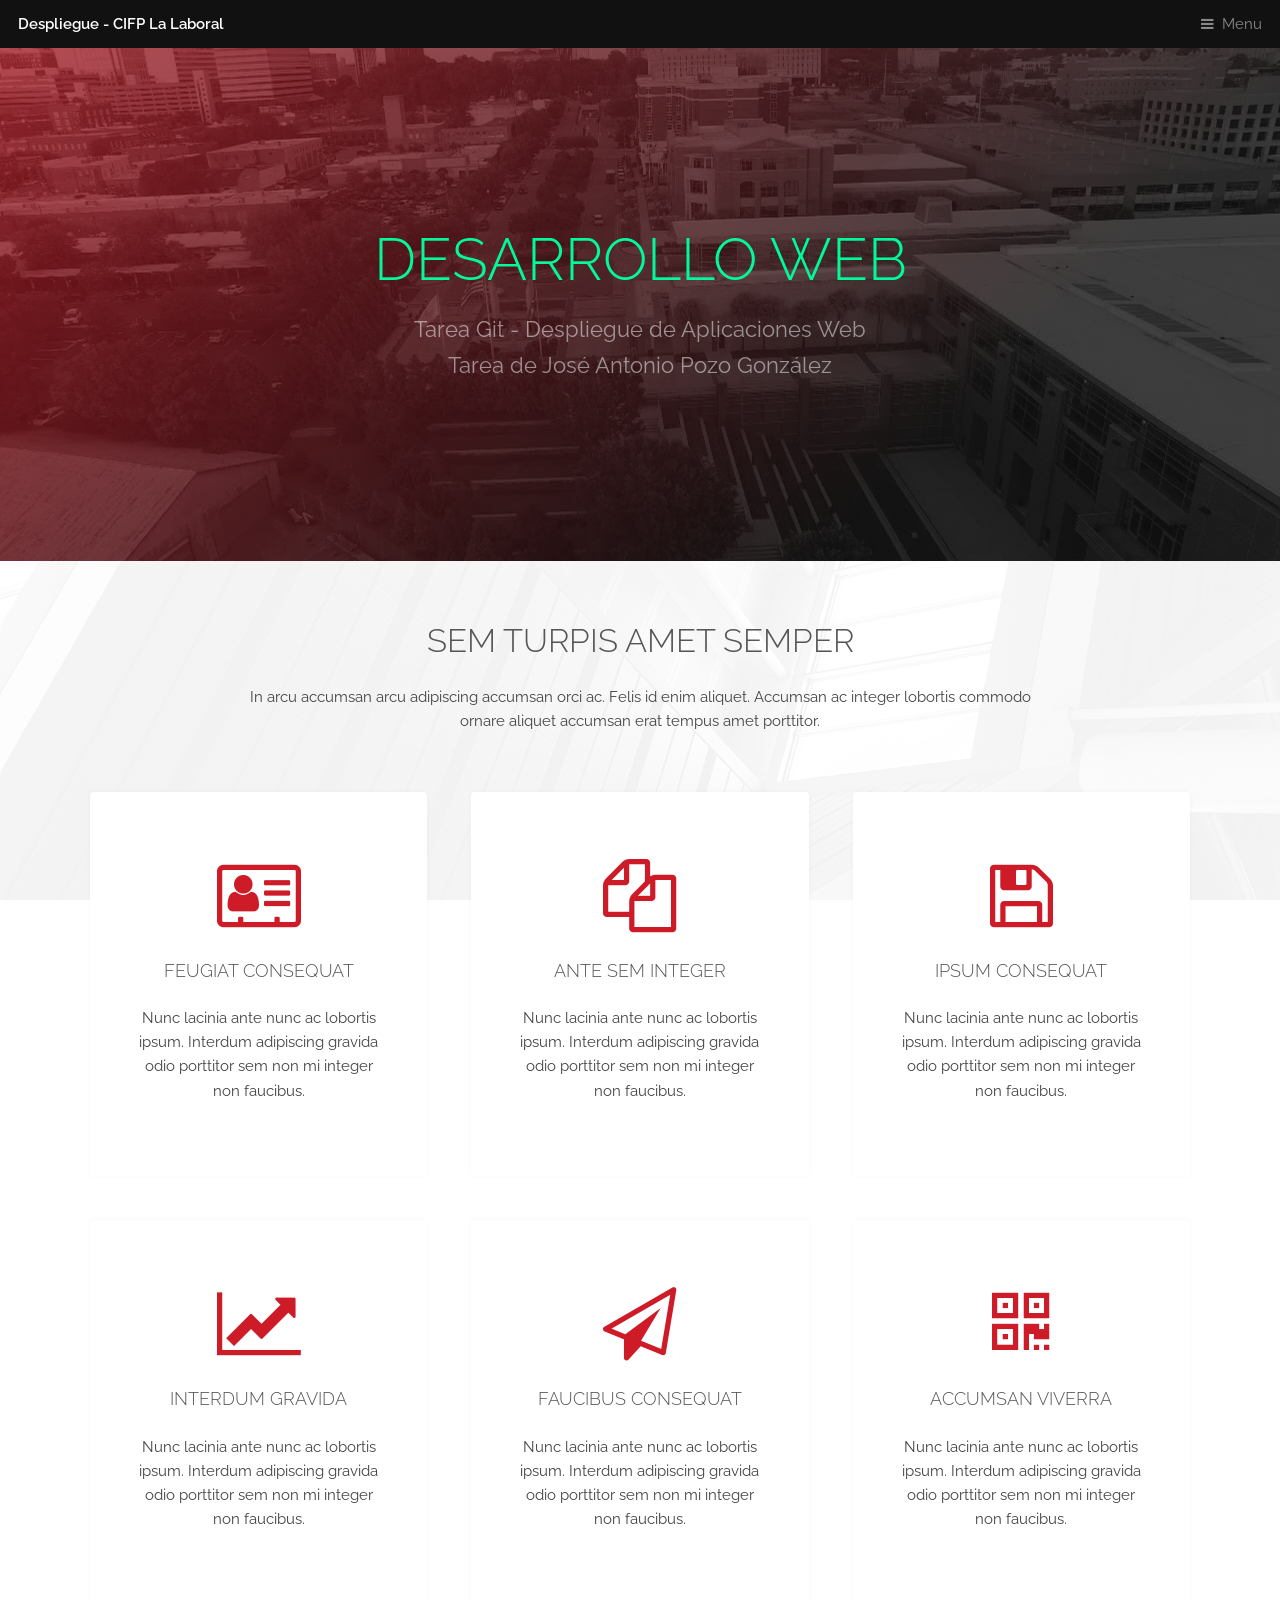
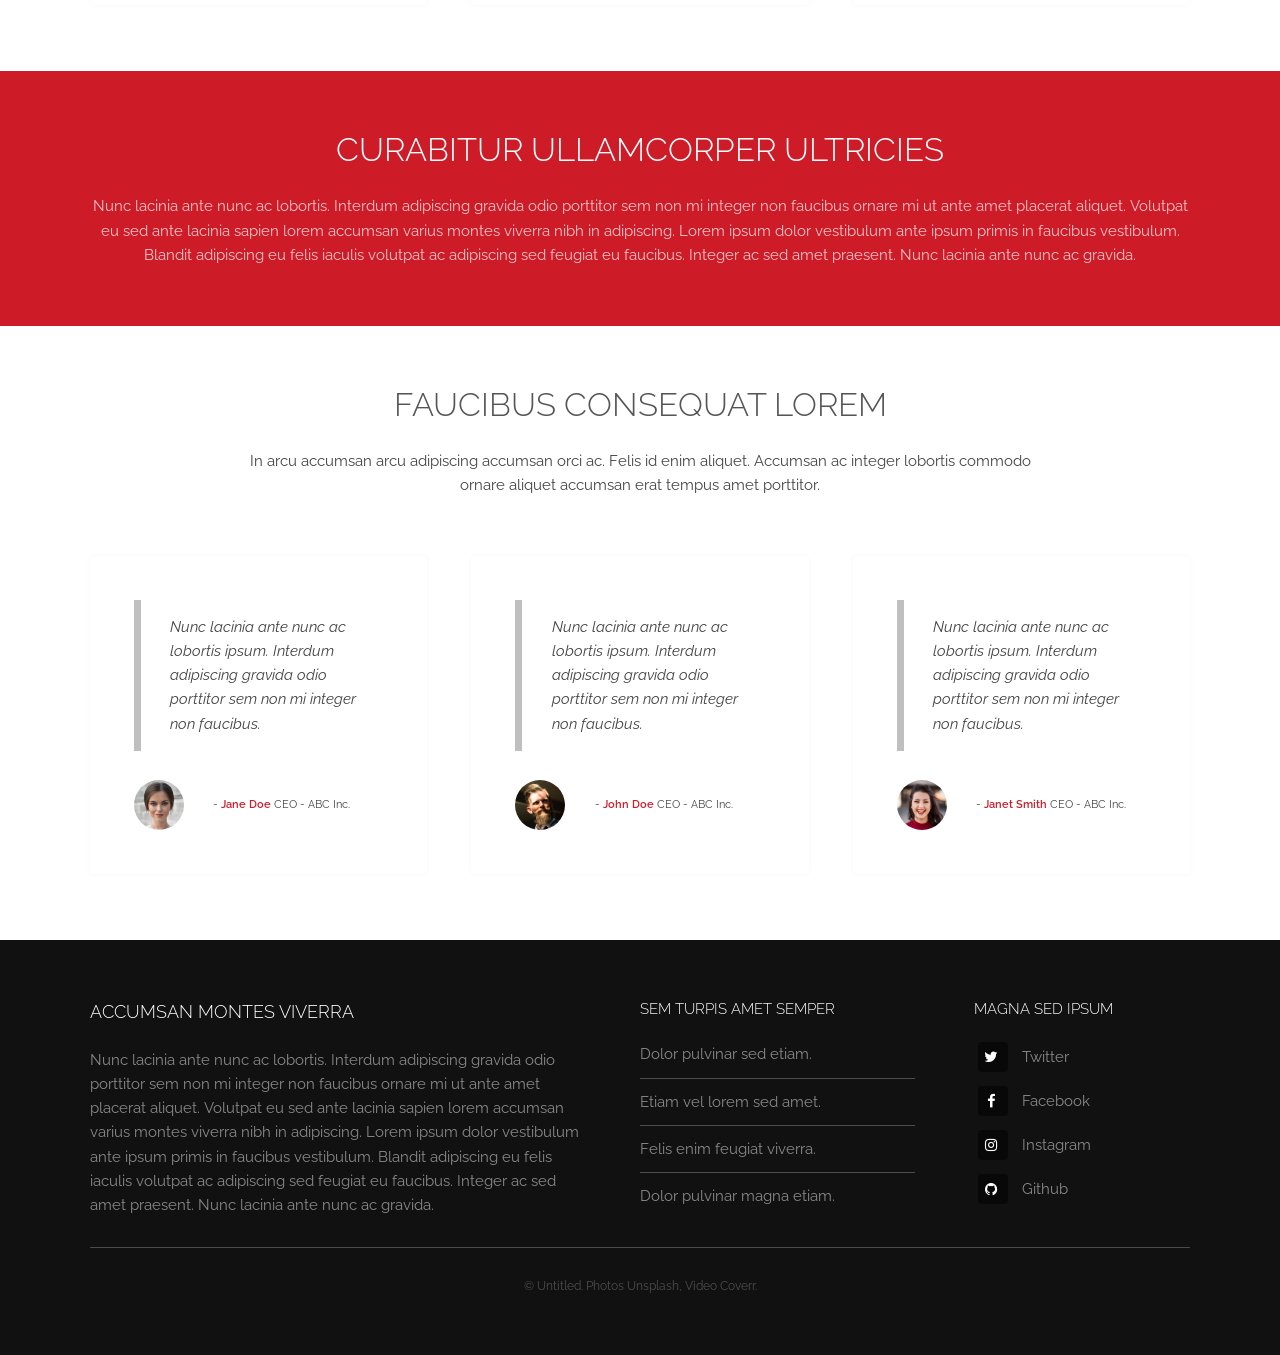
<file: index.html>
<!DOCTYPE HTML>

<html>
<head>
	<title>Tarea Evaluable 2 de Despleigue de aplicaciones Web</title>
	<meta charset="utf-8" />
	<meta name="viewport" content="width=device-width, initial-scale=1, user-scalable=no" />
	<meta name="description" content="" />
	<meta name="keywords" content="" />
	<link rel="stylesheet" href="assets/css/main.css" />
</head>

<body class="is-preload">

	<!-- Header -->
	<header id="header">
		<a class="logo" href="index.html">Despliegue - CIFP La Laboral</a>
		<nav>
			<a href="#menu">Menu</a>
		</nav>
	</header>

	<!-- Nav -->
	<nav id="menu">
		<ul class="links">
			<li><a href="index.html">Home</a></li>
			<li><a href="articulo.html">Artículo</a></li>
			<li><a href="ejemplo.html">Ejemplo</a></li>
		</ul>
	</nav>

	<!-- Banner -->
	<section id="banner">
		<div class="inner">
			<h1>DESARROLLO WEB</h1>
			<p>Tarea Git - Despliegue de Aplicaciones Web <br>Tarea de José Antonio Pozo González</p>
		</div>
		<video autoplay loop muted playsinline src="images/banner.mp4"></video>
	</section>

	<!-- Highlights -->
	<section class="wrapper">
		<div class="inner">
			<header class="special">
				<h2>Sem turpis amet semper</h2>
				<p>In arcu accumsan arcu adipiscing accumsan orci ac. Felis id enim aliquet. Accumsan ac integer lobortis commodo ornare aliquet accumsan erat tempus amet porttitor.</p>
			</header>
			<div class="highlights">
				<section>
					<div class="content">
						<header>
							<a href="#" class="icon fa-vcard-o"><span class="label">Icon</span></a>
							<h3>Feugiat consequat</h3>
						</header>
						<p>Nunc lacinia ante nunc ac lobortis ipsum. Interdum adipiscing gravida odio porttitor sem non mi integer non faucibus.</p>
					</div>
				</section>
				<section>
					<div class="content">
						<header>
							<a href="#" class="icon fa-files-o"><span class="label">Icon</span></a>
							<h3>Ante sem integer</h3>
						</header>
						<p>Nunc lacinia ante nunc ac lobortis ipsum. Interdum adipiscing gravida odio porttitor sem non mi integer non faucibus.</p>
					</div>
				</section>
				<section>
					<div class="content">
						<header>
							<a href="#" class="icon fa-floppy-o"><span class="label">Icon</span></a>
							<h3>Ipsum consequat</h3>
						</header>
						<p>Nunc lacinia ante nunc ac lobortis ipsum. Interdum adipiscing gravida odio porttitor sem non mi integer non faucibus.</p>
					</div>
				</section>
				<section>
					<div class="content">
						<header>
							<a href="#" class="icon fa-line-chart"><span class="label">Icon</span></a>
							<h3>Interdum gravida</h3>
						</header>
						<p>Nunc lacinia ante nunc ac lobortis ipsum. Interdum adipiscing gravida odio porttitor sem non mi integer non faucibus.</p>
					</div>
				</section>
				<section>
					<div class="content">
						<header>
							<a href="#" class="icon fa-paper-plane-o"><span class="label">Icon</span></a>
							<h3>Faucibus consequat</h3>
						</header>
						<p>Nunc lacinia ante nunc ac lobortis ipsum. Interdum adipiscing gravida odio porttitor sem non mi integer non faucibus.</p>
					</div>
				</section>
				<section>
					<div class="content">
						<header>
							<a href="#" class="icon fa-qrcode"><span class="label">Icon</span></a>
							<h3>Accumsan viverra</h3>
						</header>
						<p>Nunc lacinia ante nunc ac lobortis ipsum. Interdum adipiscing gravida odio porttitor sem non mi integer non faucibus.</p>
					</div>
				</section>
			</div>
		</div>
	</section>

	<!-- CTA -->
	<section id="cta" class="wrapper">
		<div class="inner">
			<h2>Curabitur ullamcorper ultricies</h2>
			<p>Nunc lacinia ante nunc ac lobortis. Interdum adipiscing gravida odio porttitor sem non mi integer non faucibus ornare mi ut ante amet placerat aliquet. Volutpat eu sed ante lacinia sapien lorem accumsan varius montes viverra nibh in adipiscing. Lorem ipsum dolor vestibulum ante ipsum primis in faucibus vestibulum. Blandit adipiscing eu felis iaculis volutpat ac adipiscing sed feugiat eu faucibus. Integer ac sed amet praesent. Nunc lacinia ante nunc ac gravida.</p>
		</div>
	</section>

	<!-- Testimonials -->
	<section class="wrapper">
		<div class="inner">
			<header class="special">
				<h2>Faucibus consequat lorem</h2>
				<p>In arcu accumsan arcu adipiscing accumsan orci ac. Felis id enim aliquet. Accumsan ac integer lobortis commodo ornare aliquet accumsan erat tempus amet porttitor.</p>
			</header>
			<div class="testimonials">
				<section>
					<div class="content">
						<blockquote>
							<p>Nunc lacinia ante nunc ac lobortis ipsum. Interdum adipiscing gravida odio porttitor sem non mi integer non faucibus.</p>
						</blockquote>
						<div class="author">
							<div class="image">
								<img src="images/pic01.jpg" alt="" />
									</div>
								<p class="credit">- <strong>Jane Doe</strong> <span>CEO - ABC Inc.</span></p>
							</div>
						</div>
				</section>
				<section>
					<div class="content">
						<blockquote>
							<p>Nunc lacinia ante nunc ac lobortis ipsum. Interdum adipiscing gravida odio porttitor sem non mi integer non faucibus.</p>
						</blockquote>
						<div class="author">
							<div class="image">
								<img src="images/pic03.jpg" alt="" />
									</div>
								<p class="credit">- <strong>John Doe</strong> <span>CEO - ABC Inc.</span></p>
							</div>
						</div>
				</section>
				<section>
					<div class="content">
						<blockquote>
							<p>Nunc lacinia ante nunc ac lobortis ipsum. Interdum adipiscing gravida odio porttitor sem non mi integer non faucibus.</p>
						</blockquote>
						<div class="author">
							<div class="image">
								<img src="images/pic02.jpg" alt="" />
									</div>
								<p class="credit">- <strong>Janet Smith</strong> <span>CEO - ABC Inc.</span></p>
							</div>
						</div>
				</section>
			</div>
		</div>
	</section>

	<!-- Footer -->
	<footer id="footer">
				<div class="inner">
					<div class="content">
						<section>
							<h3>Accumsan montes viverra</h3>
							<p>Nunc lacinia ante nunc ac lobortis. Interdum adipiscing gravida odio porttitor sem non mi integer non faucibus ornare mi ut ante amet placerat aliquet. Volutpat eu sed ante lacinia sapien lorem accumsan varius montes viverra nibh in adipiscing. Lorem ipsum dolor vestibulum ante ipsum primis in faucibus vestibulum. Blandit adipiscing eu felis iaculis volutpat ac adipiscing sed feugiat eu faucibus. Integer ac sed amet praesent. Nunc lacinia ante nunc ac gravida.</p>
						</section>
						<section>
							<h4>Sem turpis amet semper</h4>
							<ul class="alt">
								<li><a href="#">Dolor pulvinar sed etiam.</a></li>
								<li><a href="#">Etiam vel lorem sed amet.</a></li>
								<li><a href="#">Felis enim feugiat viverra.</a></li>
								<li><a href="#">Dolor pulvinar magna etiam.</a></li>
							</ul>
						</section>
						<section>
							<h4>Magna sed ipsum</h4>
							<ul class="plain">
								<li><a href="#"><i class="icon fa-twitter">&nbsp;</i>Twitter</a></li>
								<li><a href="#"><i class="icon fa-facebook">&nbsp;</i>Facebook</a></li>
								<li><a href="#"><i class="icon fa-instagram">&nbsp;</i>Instagram</a></li>
								<li><a href="#"><i class="icon fa-github">&nbsp;</i>Github</a></li>
							</ul>
						</section>
					</div>
					<div class="copyright">
						&copy; Untitled. Photos <a href="https://unsplash.co">Unsplash</a>, Video <a href="https://coverr.co">Coverr</a>.
					</div>
				</div>
			</footer>

	<!-- Scripts -->
	<script src="assets/js/jquery.min.js"></script>
	<script src="assets/js/browser.min.js"></script>
	<script src="assets/js/breakpoints.min.js"></script>
	<script src="assets/js/util.js"></script>
	<script src="assets/js/main.js"></script>

</body>
</html>
</file>
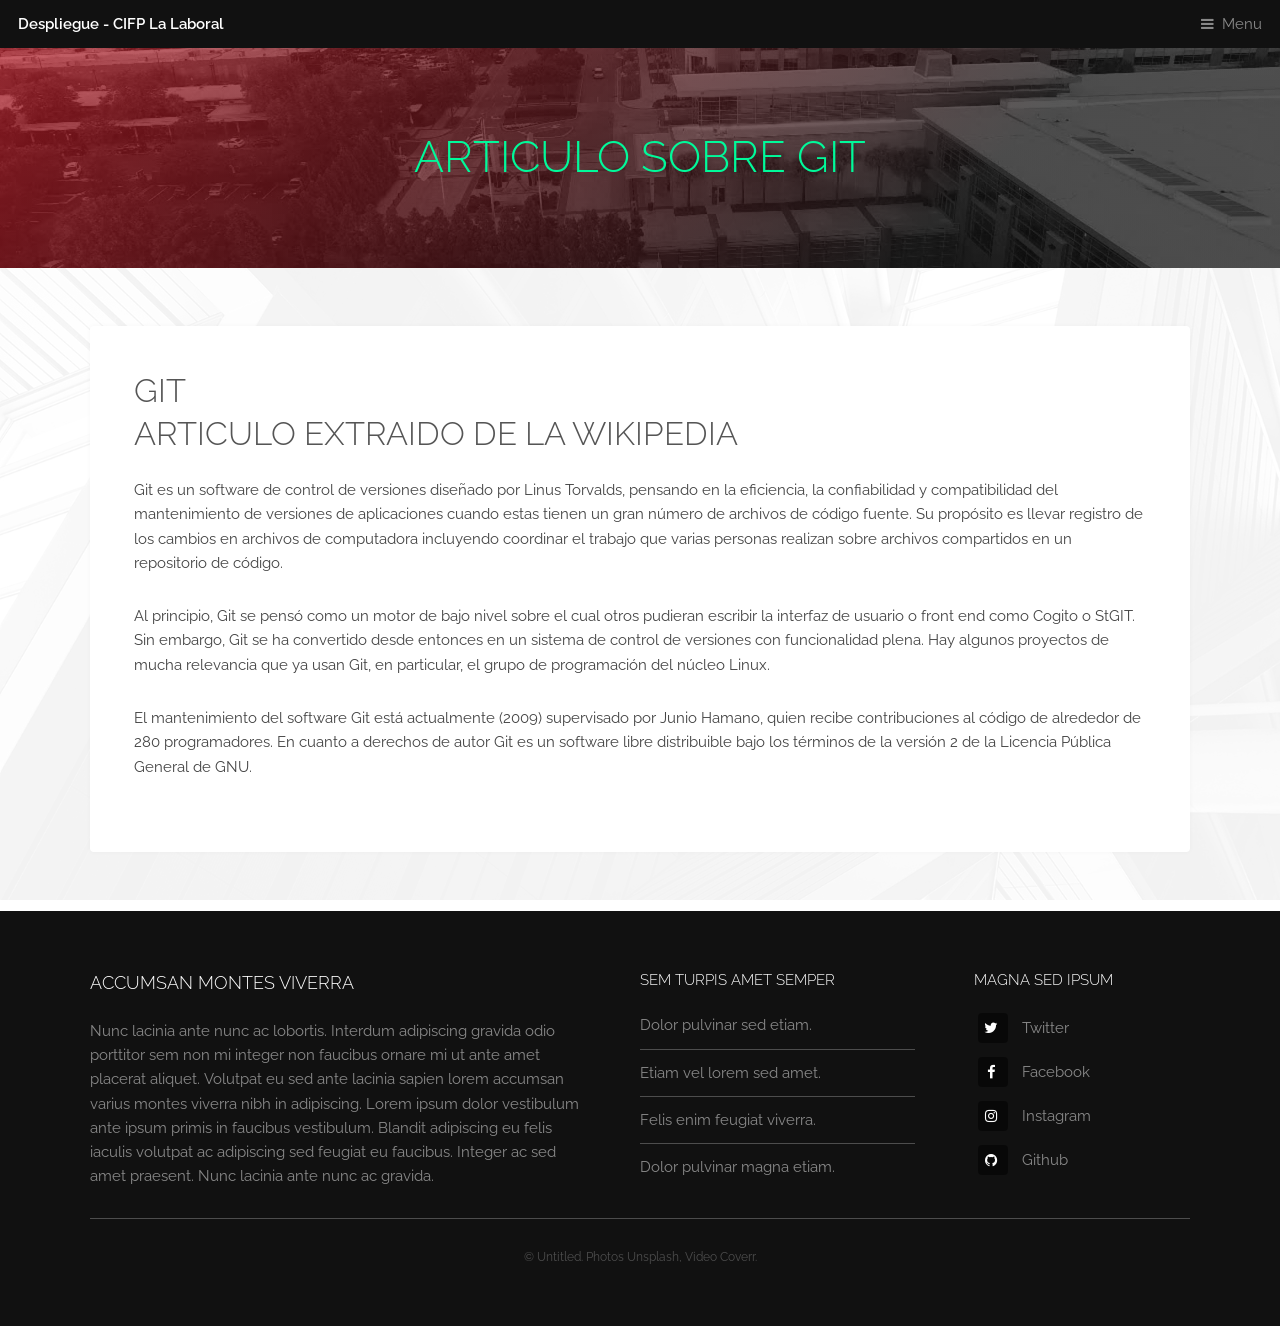
<file: articulo.html>
<!DOCTYPE HTML>
<!--
	Industrious by TEMPLATED
	templated.co @templatedco
	Released for free under the Creative Commons Attribution 3.0 license (templated.co/license)
-->
<html>
<head>
	<title>Despliegue-CIFP La Laboral</title>
	<meta charset="utf-8" />
	<meta name="viewport" content="width=device-width, initial-scale=1, user-scalable=no" />
	<meta name="description" content="" />
	<meta name="keywords" content="" />
	<link rel="stylesheet" href="assets/css/main.css" />
</head>

<body class="is-preload">

	<!-- Header -->
	<header id="header">
		<a class="logo" href="index.html">Despliegue - CIFP La Laboral</a>
		<nav>
			<a href="#menu">Menu</a>
		</nav>
	</header>

	<!-- Nav -->
	<nav id="menu">
		<ul class="links">
			<li><a href="index.html">Home</a></li>
			<li><a href="#">Elements</a></li>
			<li><a href="ejemplo.html">Ejemplo</a></li>
		</ul>
	</nav>

	<!-- Heading -->
	<div id="heading">
		<h1>Articulo Sobre Git</h1>
	</div>

	<!-- Main -->
	<section id="main" class="wrapper">
		<div class="inner">
			<div class="content">
				<header>
					<h2>GIT<br>Articulo extraido de la wikipedia</h2>
				</header>
				<p>Git es un software de control de versiones diseñado por Linus Torvalds, 
          pensando en la eficiencia, la confiabilidad y compatibilidad del mantenimiento
           de versiones de aplicaciones cuando estas tienen un gran número de archivos 
           de código fuente. Su propósito es llevar registro de los cambios en archivos 
           de computadora incluyendo coordinar el trabajo que varias personas realizan 
           sobre archivos compartidos en un repositorio de código.
        </p>
        <p>Al principio, Git se pensó como un motor de bajo nivel sobre el cual otros 
          pudieran escribir la interfaz de usuario o front end como Cogito o StGIT. ​Sin 
          embargo, Git se ha convertido desde entonces en un sistema de control de 
          versiones con funcionalidad plena. ​Hay algunos proyectos de mucha relevancia 
          que ya usan Git, en particular, el grupo de programación del núcleo Linux.
        </p> 
        <p>El mantenimiento del software Git está actualmente (2009) supervisado 
          por Junio Hamano, quien recibe contribuciones al código de alrededor de 
          280 programadores. En cuanto a derechos de autor Git es un software libre 
          distribuible bajo los términos de la versión 2 de la Licencia Pública 
          General de GNU.</p>			
			</div>
		</div>
	</section>

	<!-- Footer -->
	<footer id="footer">
				<div class="inner">
					<div class="content">
						<section>
							<h3>Accumsan montes viverra</h3>
							<p>Nunc lacinia ante nunc ac lobortis. Interdum adipiscing gravida odio porttitor sem non mi integer non faucibus ornare mi ut ante amet placerat aliquet. Volutpat eu sed ante lacinia sapien lorem accumsan varius montes viverra nibh in adipiscing. Lorem ipsum dolor vestibulum ante ipsum primis in faucibus vestibulum. Blandit adipiscing eu felis iaculis volutpat ac adipiscing sed feugiat eu faucibus. Integer ac sed amet praesent. Nunc lacinia ante nunc ac gravida.</p>
						</section>
						<section>
							<h4>Sem turpis amet semper</h4>
							<ul class="alt">
								<li><a href="#">Dolor pulvinar sed etiam.</a></li>
								<li><a href="#">Etiam vel lorem sed amet.</a></li>
								<li><a href="#">Felis enim feugiat viverra.</a></li>
								<li><a href="#">Dolor pulvinar magna etiam.</a></li>
							</ul>
						</section>
						<section>
							<h4>Magna sed ipsum</h4>
							<ul class="plain">
								<li><a href="#"><i class="icon fa-twitter">&nbsp;</i>Twitter</a></li>
								<li><a href="#"><i class="icon fa-facebook">&nbsp;</i>Facebook</a></li>
								<li><a href="#"><i class="icon fa-instagram">&nbsp;</i>Instagram</a></li>
								<li><a href="#"><i class="icon fa-github">&nbsp;</i>Github</a></li>
							</ul>
						</section>
					</div>
					<div class="copyright">
						&copy; Untitled. Photos <a href="https://unsplash.co">Unsplash</a>, Video <a href="https://coverr.co">Coverr</a>.
					</div>
				</div>
			</footer>

	<!-- Scripts -->
	<script src="assets/js/jquery.min.js"></script>
	<script src="assets/js/browser.min.js"></script>
	<script src="assets/js/breakpoints.min.js"></script>
	<script src="assets/js/util.js"></script>
	<script src="assets/js/main.js"></script>

</body>
</html>
</file>
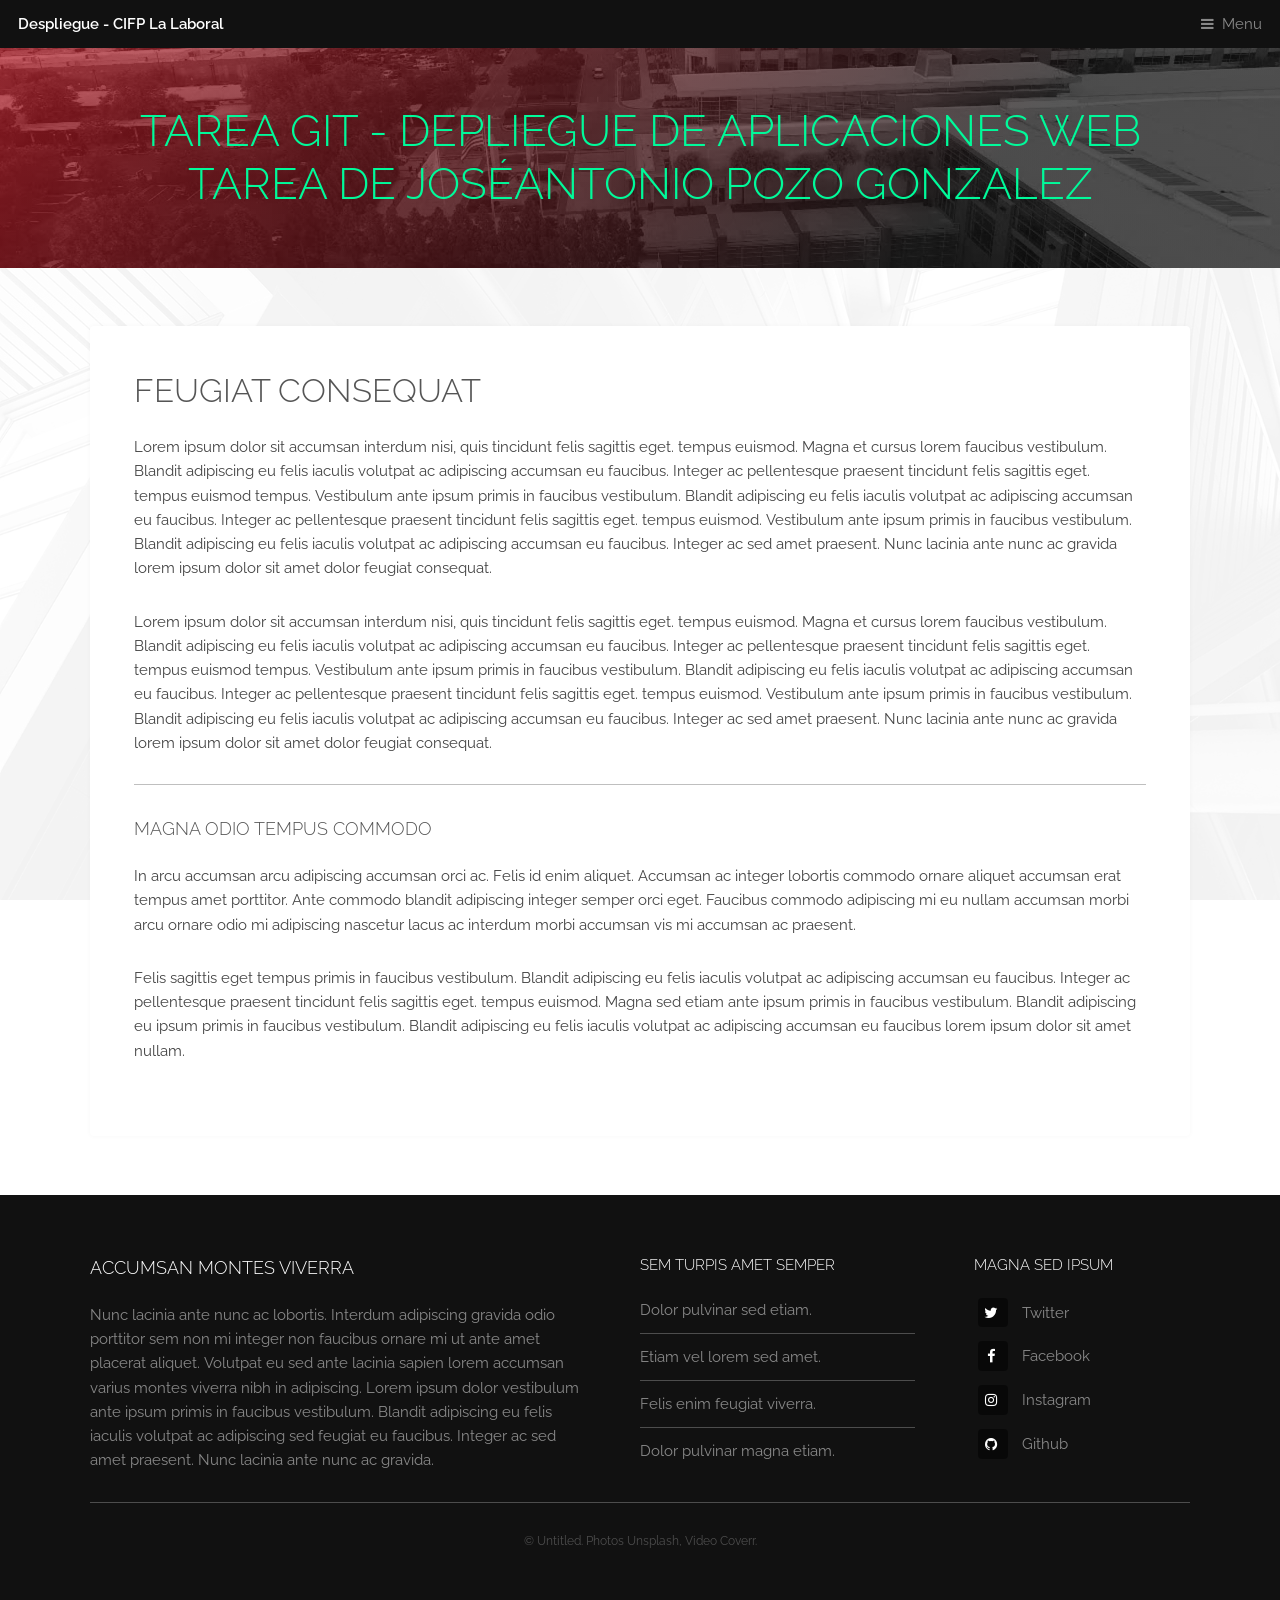
<file: ejemplo.html>
<!DOCTYPE HTML>
<!--
	Industrious by TEMPLATED
	templated.co @templatedco
	Released for free under the Creative Commons Attribution 3.0 license (templated.co/license)
-->
<html>
<head>
	<title>Despliegue-CIFP La Laboral</title>
	<meta charset="utf-8" />
	<meta name="viewport" content="width=device-width, initial-scale=1, user-scalable=no" />
	<meta name="description" content="" />
	<meta name="keywords" content="" />
	<link rel="stylesheet" href="assets/css/main.css" />
</head>

<body class="is-preload">

	<!-- Header -->
	<header id="header">
		<a class="logo" href="index.html">Despliegue - CIFP La Laboral</a>
		<nav>
			<a href="#menu">Menu</a>
		</nav>
	</header>

	<!-- Nav -->
	<nav id="menu">
		<ul class="links">
			<li><a href="index.html">Home</a></li>
			<li><a href="#">Elements</a></li>
			<li><a href="ejemplo.html">Ejemplo</a></li>
		</ul>
	</nav>

	<!-- Heading -->
	<div id="heading">
		<h1>Tarea Git - Depliegue de Aplicaciones WEB<br>Tarea de JoséAntonio Pozo Gonzalez</h1>
	</div>

	<!-- Main -->
	<section id="main" class="wrapper">
		<div class="inner">
			<div class="content">
				<header>
					<h2>Feugiat consequat</h2>
				</header>
				<p>Lorem ipsum dolor sit accumsan interdum nisi, quis tincidunt felis sagittis eget. tempus euismod. Magna et cursus lorem faucibus vestibulum. Blandit adipiscing eu felis iaculis volutpat ac adipiscing accumsan eu faucibus. Integer ac pellentesque praesent tincidunt felis sagittis eget. tempus euismod tempus. Vestibulum ante ipsum primis in faucibus vestibulum. Blandit adipiscing eu felis iaculis volutpat ac adipiscing accumsan eu faucibus. Integer ac pellentesque praesent tincidunt felis sagittis eget. tempus euismod. Vestibulum ante ipsum primis in faucibus vestibulum. Blandit adipiscing eu felis iaculis volutpat ac adipiscing accumsan eu faucibus. Integer ac sed amet praesent. Nunc lacinia ante nunc ac gravida lorem ipsum dolor sit amet dolor feugiat consequat. </p>
				<p>Lorem ipsum dolor sit accumsan interdum nisi, quis tincidunt felis sagittis eget. tempus euismod. Magna et cursus lorem faucibus vestibulum. Blandit adipiscing eu felis iaculis volutpat ac adipiscing accumsan eu faucibus. Integer ac pellentesque praesent tincidunt felis sagittis eget. tempus euismod tempus. Vestibulum ante ipsum primis in faucibus vestibulum. Blandit adipiscing eu felis iaculis volutpat ac adipiscing accumsan eu faucibus. Integer ac pellentesque praesent tincidunt felis sagittis eget. tempus euismod. Vestibulum ante ipsum primis in faucibus vestibulum. Blandit adipiscing eu felis iaculis volutpat ac adipiscing accumsan eu faucibus. Integer ac sed amet praesent. Nunc lacinia ante nunc ac gravida lorem ipsum dolor sit amet dolor feugiat consequat. </p>
				<hr />
				<h3>Magna odio tempus commodo</h3>
				<p>In arcu accumsan arcu adipiscing accumsan orci ac. Felis id enim aliquet. Accumsan ac integer lobortis commodo ornare aliquet accumsan erat tempus amet porttitor. Ante commodo blandit adipiscing integer semper orci eget. Faucibus commodo adipiscing mi eu nullam accumsan morbi arcu ornare odio mi adipiscing nascetur lacus ac interdum morbi accumsan vis mi accumsan ac praesent.</p>
				<p>Felis sagittis eget tempus primis in faucibus vestibulum. Blandit adipiscing eu felis iaculis volutpat ac adipiscing accumsan eu faucibus. Integer ac pellentesque praesent tincidunt felis sagittis eget. tempus euismod. Magna sed etiam ante ipsum primis in faucibus vestibulum. Blandit adipiscing eu ipsum primis in faucibus vestibulum. Blandit adipiscing eu felis iaculis volutpat ac adipiscing accumsan eu faucibus lorem ipsum dolor sit amet nullam.</p>
			</div>
		</div>
	</section>

	<!-- Footer -->
	<footer id="footer">
				<div class="inner">
					<div class="content">
						<section>
							<h3>Accumsan montes viverra</h3>
							<p>Nunc lacinia ante nunc ac lobortis. Interdum adipiscing gravida odio porttitor sem non mi integer non faucibus ornare mi ut ante amet placerat aliquet. Volutpat eu sed ante lacinia sapien lorem accumsan varius montes viverra nibh in adipiscing. Lorem ipsum dolor vestibulum ante ipsum primis in faucibus vestibulum. Blandit adipiscing eu felis iaculis volutpat ac adipiscing sed feugiat eu faucibus. Integer ac sed amet praesent. Nunc lacinia ante nunc ac gravida.</p>
						</section>
						<section>
							<h4>Sem turpis amet semper</h4>
							<ul class="alt">
								<li><a href="#">Dolor pulvinar sed etiam.</a></li>
								<li><a href="#">Etiam vel lorem sed amet.</a></li>
								<li><a href="#">Felis enim feugiat viverra.</a></li>
								<li><a href="#">Dolor pulvinar magna etiam.</a></li>
							</ul>
						</section>
						<section>
							<h4>Magna sed ipsum</h4>
							<ul class="plain">
								<li><a href="#"><i class="icon fa-twitter">&nbsp;</i>Twitter</a></li>
								<li><a href="#"><i class="icon fa-facebook">&nbsp;</i>Facebook</a></li>
								<li><a href="#"><i class="icon fa-instagram">&nbsp;</i>Instagram</a></li>
								<li><a href="#"><i class="icon fa-github">&nbsp;</i>Github</a></li>
							</ul>
						</section>
					</div>
					<div class="copyright">
						&copy; Untitled. Photos <a href="https://unsplash.co">Unsplash</a>, Video <a href="https://coverr.co">Coverr</a>.
					</div>
				</div>
			</footer>

	<!-- Scripts -->
	<script src="assets/js/jquery.min.js"></script>
	<script src="assets/js/browser.min.js"></script>
	<script src="assets/js/breakpoints.min.js"></script>
	<script src="assets/js/util.js"></script>
	<script src="assets/js/main.js"></script>

</body>
</html>
</file>
<file: assets/css/main.css>
@import url(font-awesome.min.css);
@import url("https://fonts.googleapis.com/css?family=Raleway:200,300,400,500,600");
/*
	Industrious by TEMPLATED
	templated.co @templatedco
	Released for free under the Creative Commons Attribution 3.0 license (templated.co/license)
*/
/* Basic */
@-ms-viewport {
  width: device-width; }
body {
  -ms-overflow-style: scrollbar; }

@media screen and (max-width: 480px) {
  html, body {
    min-width: 320px; } }
html {
  box-sizing: border-box; }

*, *:before, *:after {
  box-sizing: inherit; }

body {
  background: #ffffff; }
  body.is-preload *, body.is-preload *:before, body.is-preload *:after {
    -moz-animation: none !important;
    -webkit-animation: none !important;
    -ms-animation: none !important;
    animation: none !important;
    -moz-transition: none !important;
    -webkit-transition: none !important;
    -ms-transition: none !important;
    transition: none !important; }

html, body, div, span, applet, object,
iframe, h1, h2, h3, h4, h5, h6, p, blockquote,
pre, a, abbr, acronym, address, big, cite,
code, del, dfn, em, img, ins, kbd, q, s, samp,
small, strike, strong, sub, sup, tt, var, b,
u, i, center, dl, dt, dd, ol, ul, li, fieldset,
form, label, legend, table, caption, tbody,
tfoot, thead, tr, th, td, article, aside,
canvas, details, embed, figure, figcaption,
footer, header, hgroup, menu, nav, output, ruby,
section, summary, time, mark, audio, video {
  margin: 0;
  padding: 0;
  border: 0;
  font-size: 100%;
  font: inherit;
  vertical-align: baseline; }

article, aside, details, figcaption, figure,
footer, header, hgroup, menu, nav, section {
  display: block; }

body {
  line-height: 1; }

ol, ul {
  list-style: none; }

blockquote, q {
  quotes: none; }
  blockquote:before, blockquote:after, q:before, q:after {
    content: '';
    content: none; }

table {
  border-collapse: collapse;
  border-spacing: 0; }

body {
  -webkit-text-size-adjust: none; }

mark {
  background-color: transparent;
  color: inherit; }

input::-moz-focus-inner {
  border: 0;
  padding: 0; }

input, select, textarea {
  -moz-appearance: none;
  -webkit-appearance: none;
  -ms-appearance: none;
  appearance: none; }

/* Typography */
html {
  font-size: 13pt; }
  @media screen and (max-width: 1680px) {
    html {
      font-size: 11pt; } }
  @media screen and (max-width: 980px) {
    html {
      font-size: 12pt; } }
  @media screen and (max-width: 480px) {
    html {
      font-size: 11pt; } }

body {
  background-color: #ffffff;
  color: #444444; }

body, input, select, textarea {
  font-family: "Raleway", Arial, Helvetica, sans-serif;
  font-weight: 400;
  font-size: 1rem;
  line-height: 1.65; }

a {
  -moz-transition: color 0.2s ease-in-out;
  -webkit-transition: color 0.2s ease-in-out;
  -ms-transition: color 0.2s ease-in-out;
  transition: color 0.2s ease-in-out;
  text-decoration: underline; }
  a:hover {
    text-decoration: none; }

strong, b {
  font-weight: 600; }

em, i {
  font-style: italic; }

p {
  margin: 0 0 2rem 0; }

header.special {
  text-align: center;
  margin-bottom: 4rem; }
  header.special p {
    max-width: 75%;
    margin-left: auto;
    margin-right: auto; }

h1, h2, h3, h4, h5, h6 {
  font-weight: 300;
  line-height: 1.5;
  text-transform: uppercase;
  margin: 0 0 1.5rem 0; }
  h1 a, h2 a, h3 a, h4 a, h5 a, h6 a {
    color: inherit;
    text-decoration: none; }

h1 {
  color: mediumspringgreen !important;
  font-size: 3rem;
  line-height: 1.2; }

h2 {
  font-size: 2.25rem;
  line-height: 1.3; }

h3 {
  font-size: 1.25rem; }

h4 {
  font-size: 1rem; }

h5 {
  font-size: 0.9rem; }

h6 {
  font-size: 0.7rem; }

@media screen and (max-width: 736px) {
  h1 {
    font-size: 2.75rem;
    line-height: 1.3; }

  h2 {
    font-size: 1.75rem;
    line-height: 1.5; }

  h3 {
    font-size: 1.25rem; } }
sub {
  font-size: 0.8rem;
  position: relative;
  top: 0.5rem; }

sup {
  font-size: 0.8rem;
  position: relative;
  top: -0.5rem; }

blockquote {
  border-left: solid 0.5rem;
  font-style: italic;
  margin: 0 0 2rem 0;
  padding: 1rem 0 1rem 2rem; }

code {
  border-radius: 4px;
  border: solid 1px;
  font-family: "Courier New", monospace;
  font-size: 0.9rem;
  margin: 0 0.25rem;
  padding: 0.25rem 0.65rem; }

pre {
  -webkit-overflow-scrolling: touch;
  font-family: "Courier New", monospace;
  font-size: 0.9rem;
  margin: 0 0 2rem 0; }
  pre code {
    display: block;
    line-height: 1.75;
    padding: 1rem 1.5rem;
    overflow-x: auto; }

hr {
  border: 0;
  border-bottom: solid 1px;
  margin: 2rem 0; }
  hr.major {
    margin: 4rem 0; }

input, select, textarea {
  color: #555555; }

a {
  color: #ce1b28; }

strong, b {
  color: #555555; }

h1, h2, h3, h4, h5, h6 {
  color: #555555; }

blockquote {
  border-left-color: rgba(0, 0, 0, 0.25); }

code {
  background: rgba(0, 0, 0, 0.075);
  border-color: rgba(0, 0, 0, 0.25); }

hr {
  border-bottom-color: rgba(0, 0, 0, 0.25); }

/* Inner */
.inner {
  margin: 0 auto;
  width: 75rem;
  max-width: calc(100% - 6rem); }
  @media screen and (max-width: 480px) {
    .inner {
      max-width: calc(100% - 3rem); } }

/* Button */
input[type="submit"],
input[type="reset"],
input[type="button"],
button,
.button {
  -moz-appearance: none;
  -webkit-appearance: none;
  -ms-appearance: none;
  appearance: none;
  -moz-transition: background-color 0.2s ease-in-out, box-shadow 0.2s ease-in-out, color 0.2s ease-in-out;
  -webkit-transition: background-color 0.2s ease-in-out, box-shadow 0.2s ease-in-out, color 0.2s ease-in-out;
  -ms-transition: background-color 0.2s ease-in-out, box-shadow 0.2s ease-in-out, color 0.2s ease-in-out;
  transition: background-color 0.2s ease-in-out, box-shadow 0.2s ease-in-out, color 0.2s ease-in-out;
  border: 0;
  border-radius: 4px;
  cursor: pointer;
  display: inline-block;
  font-weight: 600;
  height: 3.25rem;
  line-height: 3.25rem;
  padding: 0 1.75rem;
  text-align: center;
  text-decoration: none;
  white-space: nowrap; }
  input[type="submit"].small,
  input[type="reset"].small,
  input[type="button"].small,
  button.small,
  .button.small {
    font-size: 0.8rem;
    height: 2.4375rem;
    line-height: 2.4375rem;
    padding: 0 1.25rem; }
  input[type="submit"].large,
  input[type="reset"].large,
  input[type="button"].large,
  button.large,
  .button.large {
    font-size: 1.35rem;
    height: 4.0625rem;
    line-height: 4.0625rem;
    padding: 0 2rem; }
  input[type="submit"].wide,
  input[type="reset"].wide,
  input[type="button"].wide,
  button.wide,
  .button.wide {
    min-width: 13rem; }
  input[type="submit"].icon:before,
  input[type="reset"].icon:before,
  input[type="button"].icon:before,
  button.icon:before,
  .button.icon:before {
    margin-right: 0.5rem; }
  input[type="submit"].fit,
  input[type="reset"].fit,
  input[type="button"].fit,
  button.fit,
  .button.fit {
    width: 100%; }
  input[type="submit"].disabled, input[type="submit"]:disabled,
  input[type="reset"].disabled,
  input[type="reset"]:disabled,
  input[type="button"].disabled,
  input[type="button"]:disabled,
  button.disabled,
  button:disabled,
  .button.disabled,
  .button:disabled {
    pointer-events: none;
    opacity: 0.25; }

input[type="submit"],
input[type="reset"],
input[type="button"],
button,
.button {
  background-color: transparent;
  box-shadow: inset 0 0 0 1px #555555;
  color: #555555 !important; }
  input[type="submit"]:hover,
  input[type="reset"]:hover,
  input[type="button"]:hover,
  button:hover,
  .button:hover {
    box-shadow: inset 0 0 0 1px #ce1b28;
    color: #ce1b28 !important; }
    input[type="submit"]:hover:active,
    input[type="reset"]:hover:active,
    input[type="button"]:hover:active,
    button:hover:active,
    .button:hover:active {
      background-color: rgba(206, 27, 40, 0.25); }
  input[type="submit"].primary,
  input[type="reset"].primary,
  input[type="button"].primary,
  button.primary,
  .button.primary {
    box-shadow: none;
    background-color: #ce1b28;
    color: #ffffff !important; }
    input[type="submit"].primary:hover,
    input[type="reset"].primary:hover,
    input[type="button"].primary:hover,
    button.primary:hover,
    .button.primary:hover {
      background-color: #e2212f;
      box-shadow: none; }
      input[type="submit"].primary:hover:active,
      input[type="reset"].primary:hover:active,
      input[type="button"].primary:hover:active,
      button.primary:hover:active,
      .button.primary:hover:active {
        background-color: #b71824; }

/* Form */
form {
  margin: 0 0 2rem 0; }

input[type="text"],
input[type="password"],
input[type="email"],
input[type="tel"],
input[type="search"],
input[type="url"],
select,
textarea {
  -moz-appearance: none;
  -webkit-appearance: none;
  -ms-appearance: none;
  appearance: none;
  border-radius: 4px;
  border: none;
  border: solid 1px;
  color: inherit;
  display: block;
  outline: 0;
  padding: 0 1rem;
  text-decoration: none;
  width: 100%; }
  input[type="text"]:invalid,
  input[type="password"]:invalid,
  input[type="email"]:invalid,
  input[type="tel"]:invalid,
  input[type="search"]:invalid,
  input[type="url"]:invalid,
  select:invalid,
  textarea:invalid {
    box-shadow: none; }

label {
  display: block;
  font-size: 1rem;
  font-weight: 600;
  margin: 0 0 1rem 0; }

input[type="text"],
input[type="password"],
input[type="email"],
input[type="tel"],
input[type="search"],
input[type="url"] {
  height: 3.25rem; }

select {
  background-size: 1.25rem;
  background-repeat: no-repeat;
  background-position: calc(100% - 1rem) center;
  height: 3.25rem;
  padding-right: 3.25rem;
  text-overflow: ellipsis; }
  select:focus::-ms-value {
    background-color: transparent; }
  select::-ms-expand {
    display: none; }

textarea {
  padding: 0.75rem 1rem; }

input[type="checkbox"],
input[type="radio"] {
  -moz-appearance: none;
  -webkit-appearance: none;
  -ms-appearance: none;
  appearance: none;
  display: block;
  float: left;
  margin-right: -2rem;
  opacity: 0;
  width: 1rem;
  z-index: -1; }
  input[type="checkbox"] + label,
  input[type="radio"] + label {
    text-decoration: none;
    cursor: pointer;
    display: inline-block;
    font-size: 1rem;
    font-weight: 400;
    padding-left: 2.825rem;
    padding-right: 0.875rem;
    position: relative; }
    input[type="checkbox"] + label:before,
    input[type="radio"] + label:before {
      -moz-osx-font-smoothing: grayscale;
      -webkit-font-smoothing: antialiased;
      font-family: FontAwesome;
      font-style: normal;
      font-weight: normal;
      text-transform: none !important; }
    input[type="checkbox"] + label:before,
    input[type="radio"] + label:before {
      border-radius: 4px;
      border: solid 1px;
      content: '';
      display: inline-block;
      height: 1.95rem;
      left: 0;
      line-height: 1.86875rem;
      position: absolute;
      text-align: center;
      top: -0.1625rem;
      width: 1.95rem; }
  input[type="checkbox"]:checked + label:before,
  input[type="radio"]:checked + label:before {
    content: '\f00c'; }

input[type="checkbox"] + label:before {
  border-radius: 4px; }

input[type="radio"] + label:before {
  border-radius: 100%; }

::-webkit-input-placeholder {
  opacity: 1.0; }

:-moz-placeholder {
  opacity: 1.0; }

::-moz-placeholder {
  opacity: 1.0; }

:-ms-input-placeholder {
  opacity: 1.0; }

label {
  color: #555555; }

input[type="text"],
input[type="password"],
input[type="email"],
input[type="tel"],
input[type="search"],
input[type="url"],
select,
textarea {
  background-color: rgba(0, 0, 0, 0.075);
  border-color: rgba(0, 0, 0, 0.25); }
  input[type="text"]:focus,
  input[type="password"]:focus,
  input[type="email"]:focus,
  input[type="tel"]:focus,
  input[type="search"]:focus,
  input[type="url"]:focus,
  select:focus,
  textarea:focus {
    border-color: #ce1b28;
    box-shadow: 0 0 0 1px #ce1b28; }

select {
  background-image: url("data:image/svg+xml;charset=utf8,%3Csvg xmlns='http://www.w3.org/2000/svg' width='40' height='40' preserveAspectRatio='none' viewBox='0 0 40 40'%3E%3Cpath d='M9.4,12.3l10.4,10.4l10.4-10.4c0.2-0.2,0.5-0.4,0.9-0.4c0.3,0,0.6,0.1,0.9,0.4l3.3,3.3c0.2,0.2,0.4,0.5,0.4,0.9 c0,0.4-0.1,0.6-0.4,0.9L20.7,31.9c-0.2,0.2-0.5,0.4-0.9,0.4c-0.3,0-0.6-0.1-0.9-0.4L4.3,17.3c-0.2-0.2-0.4-0.5-0.4-0.9 c0-0.4,0.1-0.6,0.4-0.9l3.3-3.3c0.2-0.2,0.5-0.4,0.9-0.4S9.1,12.1,9.4,12.3z' fill='rgba(0, 0, 0, 0.25)' /%3E%3C/svg%3E"); }
  select option {
    color: #444444;
    background-color: #ffffff; }

input[type="checkbox"] + label,
input[type="radio"] + label {
  color: #444444; }
  input[type="checkbox"] + label:before,
  input[type="radio"] + label:before {
    background: rgba(0, 0, 0, 0.075);
    border-color: rgba(0, 0, 0, 0.25); }
input[type="checkbox"]:checked + label:before,
input[type="radio"]:checked + label:before {
  background-color: #ce1b28;
  border-color: #ce1b28;
  color: #ffffff; }
input[type="checkbox"]:focus + label:before,
input[type="radio"]:focus + label:before {
  border-color: #ce1b28;
  box-shadow: 0 0 0 1px #ce1b28; }

::-webkit-input-placeholder {
  color: #bbbbbb !important; }

:-moz-placeholder {
  color: #bbbbbb !important; }

::-moz-placeholder {
  color: #bbbbbb !important; }

:-ms-input-placeholder {
  color: #bbbbbb !important; }

/* List */
ol {
  list-style: decimal;
  margin: 0 0 2rem 0;
  padding-left: 1.25rem; }
  ol li {
    padding-left: 0.25rem; }

ul {
  list-style: disc;
  margin: 0 0 2rem 0;
  padding-left: 1rem; }
  ul li {
    padding-left: 0.325rem; }
  ul.plain {
    list-style: none;
    padding-left: 0; }
    ul.plain li {
      margin-bottom: 1rem; }
      ul.plain li .icon {
        border-radius: 4px;
        color: #ffffff;
        display: inline-block;
        margin-right: 1rem;
        text-align: center;
        width: 2rem;
        height: 2rem;
        line-height: 2rem;
        background: rgba(0, 0, 0, 0.5); }
  ul.alt {
    list-style: none;
    padding-left: 0; }
    ul.alt li {
      border-top: solid 1px;
      padding: 0.75rem 0; }
      ul.alt li:first-child {
        border-top: 0;
        padding-top: 0; }
      ul.alt li:last-child {
        padding-bottom: 0; }

dl {
  margin: 0 0 2rem 0; }
  dl dt {
    display: block;
    font-weight: 600;
    margin: 0 0 1rem 0; }
  dl dd {
    margin-left: 1.5rem; }

ul.alt li {
  border-top-color: rgba(0, 0, 0, 0.25); }

/* Table */
.table-wrapper {
  -webkit-overflow-scrolling: touch;
  overflow-x: auto; }

table {
  margin: 0 0 2rem 0;
  width: 100%; }
  table tbody tr {
    border: solid 1px;
    border-left: 0;
    border-right: 0; }
  table td {
    padding: 0.75rem 0.75rem; }
  table th {
    font-size: 0.9rem;
    font-weight: 600;
    padding: 0 0.75rem 0.75rem 0.75rem;
    text-align: left; }
  table thead {
    border-bottom: solid 2px; }
  table tfoot {
    border-top: solid 2px; }
  table.alt {
    border-collapse: separate; }
    table.alt tbody tr td {
      border: solid 1px;
      border-left-width: 0;
      border-top-width: 0; }
      table.alt tbody tr td:first-child {
        border-left-width: 1px; }
    table.alt tbody tr:first-child td {
      border-top-width: 1px; }
    table.alt thead {
      border-bottom: 0; }
    table.alt tfoot {
      border-top: 0; }

table tbody tr {
  border-color: rgba(0, 0, 0, 0.25); }
  table tbody tr:nth-child(2n + 1) {
    background-color: rgba(0, 0, 0, 0.075); }
table th {
  color: #555555; }
table thead {
  border-bottom-color: rgba(0, 0, 0, 0.25); }
table tfoot {
  border-top-color: rgba(0, 0, 0, 0.25); }
table.alt tbody tr td {
  border-color: rgba(0, 0, 0, 0.25); }

/* Highlights */
.highlights {
  width: 100%;
  margin: 2.5rem 0;
  display: -moz-flex;
  display: -webkit-flex;
  display: -ms-flex;
  display: flex;
  -moz-flex-wrap: wrap;
  -webkit-flex-wrap: wrap;
  -ms-flex-wrap: wrap;
  flex-wrap: wrap;
  -moz-align-items: -moz-stretch;
  -webkit-align-items: -webkit-stretch;
  -ms-align-items: -ms-stretch;
  align-items: stretch; }
  .highlights > * {
    -moz-flex-shrink: 1;
    -webkit-flex-shrink: 1;
    -ms-flex-shrink: 1;
    flex-shrink: 1;
    -moz-flex-grow: 0;
    -webkit-flex-grow: 0;
    -ms-flex-grow: 0;
    flex-grow: 0; }
  .highlights > * {
    width: 33.3333333333%; }
  .highlights > * {
    padding: 1.5rem;
    width: calc(33.3333333333% + 1rem); }
  .highlights > :nth-child(-n + 3) {
    padding-top: 0; }
  .highlights > :nth-last-child(-n + 3) {
    padding-bottom: 0; }
  .highlights > :nth-child(3n + 1) {
    padding-left: 0; }
  .highlights > :nth-child(3n) {
    padding-right: 0; }
  .highlights > :nth-child(3n + 1),
  .highlights > :nth-child(3n) {
    width: calc(33.3333333333% + -0.5rem); }
  .highlights .content {
    border-radius: 4px;
    height: 100%;
    padding: 3rem;
    text-align: center; }
    .highlights .content .icon {
      font-size: 5rem; }
  .highlights > div > :last-child {
    margin-bottom: 0; }
  @media screen and (max-width: 980px) {
    .highlights > * {
      width: 50%; }
    .highlights > * {
      padding: 1rem;
      width: calc(33.3333333333% + 0.6666666667rem); }
    .highlights > :nth-child(-n + 3) {
      padding-top: 1rem; }
    .highlights > :nth-last-child(-n + 3) {
      padding-bottom: 1rem; }
    .highlights > :nth-child(3n + 1) {
      padding-left: 1rem; }
    .highlights > :nth-child(3n) {
      padding-right: 1rem; }
    .highlights > :nth-child(3n + 1),
    .highlights > :nth-child(3n) {
      padding: 1rem;
      width: calc(50% + 1rem); }
    .highlights > * {
      padding: 1rem;
      width: calc(50% + 1rem); }
    .highlights > :nth-child(-n + 2) {
      padding-top: 0; }
    .highlights > :nth-last-child(-n + 2) {
      padding-bottom: 0; }
    .highlights > :nth-child(2n + 1) {
      padding-left: 0; }
    .highlights > :nth-child(2n) {
      padding-right: 0; }
    .highlights > :nth-child(2n + 1),
    .highlights > :nth-child(2n) {
      width: calc(50% + 0rem); }
    .highlights .content {
      padding: 2rem; } }
  @media screen and (max-width: 736px) {
    .highlights > * {
      width: 100%; }
    .highlights > * {
      padding: 1rem;
      width: calc(33.3333333333% + 0.6666666667rem); }
    .highlights > :nth-child(-n + 3) {
      padding-top: 1rem; }
    .highlights > :nth-last-child(-n + 3) {
      padding-bottom: 1rem; }
    .highlights > :nth-child(3n + 1) {
      padding-left: 1rem; }
    .highlights > :nth-child(3n) {
      padding-right: 1rem; }
    .highlights > :nth-child(3n + 1),
    .highlights > :nth-child(3n) {
      padding: 1rem;
      width: calc(100% + 2rem); }
    .highlights > * {
      padding: 1rem;
      width: calc(50% + 1rem); }
    .highlights > :nth-child(-n + 2) {
      padding-top: 1rem; }
    .highlights > :nth-last-child(-n + 2) {
      padding-bottom: 1rem; }
    .highlights > :nth-child(2n + 1) {
      padding-left: 1rem; }
    .highlights > :nth-child(2n) {
      padding-right: 1rem; }
    .highlights > :nth-child(2n + 1),
    .highlights > :nth-child(2n) {
      padding: 1rem;
      width: calc(100% + 2rem); }
    .highlights > * {
      padding: 1rem;
      width: calc(100% + 2rem); }
    .highlights > :nth-child(-n + 1) {
      padding-top: 0; }
    .highlights > :nth-last-child(-n + 1) {
      padding-bottom: 0; }
    .highlights > :nth-child(1n + 1) {
      padding-left: 0; }
    .highlights > :nth-child(1n) {
      padding-right: 0; }
    .highlights > :nth-child(1n + 1),
    .highlights > :nth-child(1n) {
      width: calc(100% + 1rem); } }

.highlights .content {
  background: #ffffff;
  box-shadow: 0px 0px 4px 1px rgba(0, 0, 0, 0.025); }

/* Testimonials */
.testimonials {
  margin: 2.5rem 0;
  width: 100%;
  display: -moz-flex;
  display: -webkit-flex;
  display: -ms-flex;
  display: flex;
  -moz-flex-wrap: wrap;
  -webkit-flex-wrap: wrap;
  -ms-flex-wrap: wrap;
  flex-wrap: wrap;
  -moz-align-items: -moz-stretch;
  -webkit-align-items: -webkit-stretch;
  -ms-align-items: -ms-stretch;
  align-items: stretch; }
  .testimonials > * {
    -moz-flex-shrink: 1;
    -webkit-flex-shrink: 1;
    -ms-flex-shrink: 1;
    flex-shrink: 1;
    -moz-flex-grow: 0;
    -webkit-flex-grow: 0;
    -ms-flex-grow: 0;
    flex-grow: 0; }
  .testimonials > * {
    width: 33.3333333333%; }
  .testimonials > * {
    padding: 1.5rem;
    width: calc(33.3333333333% + 1rem); }
  .testimonials > :nth-child(-n + 3) {
    padding-top: 0; }
  .testimonials > :nth-last-child(-n + 3) {
    padding-bottom: 0; }
  .testimonials > :nth-child(3n + 1) {
    padding-left: 0; }
  .testimonials > :nth-child(3n) {
    padding-right: 0; }
  .testimonials > :nth-child(3n + 1),
  .testimonials > :nth-child(3n) {
    width: calc(33.3333333333% + -0.5rem); }
  .testimonials .content {
    border-radius: 4px;
    height: 100%;
    padding: 3rem; }
    .testimonials .content .author {
      display: -moz-flex;
      display: -webkit-flex;
      display: -ms-flex;
      display: flex;
      -moz-align-items: center;
      -webkit-align-items: center;
      -ms-align-items: center;
      align-items: center; }
      .testimonials .content .author blockquote {
        margin: 0; }
      .testimonials .content .author .image {
        margin-right: 2rem;
        width: 20%; }
        .testimonials .content .author .image img {
          border-radius: 100%;
          max-width: 100%; }
    .testimonials .content .credit {
      font-size: 0.75rem; }
    .testimonials .content p:last-child {
      margin: 0; }
  .testimonials > div > :last-child {
    margin-bottom: 0; }
  @media screen and (max-width: 980px) {
    .testimonials > * {
      width: 50%; }
    .testimonials > * {
      padding: 1rem;
      width: calc(33.3333333333% + 0.6666666667rem); }
    .testimonials > :nth-child(-n + 3) {
      padding-top: 1rem; }
    .testimonials > :nth-last-child(-n + 3) {
      padding-bottom: 1rem; }
    .testimonials > :nth-child(3n + 1) {
      padding-left: 1rem; }
    .testimonials > :nth-child(3n) {
      padding-right: 1rem; }
    .testimonials > :nth-child(3n + 1),
    .testimonials > :nth-child(3n) {
      padding: 1rem;
      width: calc(50% + 1rem); }
    .testimonials > * {
      padding: 1rem;
      width: calc(50% + 1rem); }
    .testimonials > :nth-child(-n + 2) {
      padding-top: 0; }
    .testimonials > :nth-last-child(-n + 2) {
      padding-bottom: 0; }
    .testimonials > :nth-child(2n + 1) {
      padding-left: 0; }
    .testimonials > :nth-child(2n) {
      padding-right: 0; }
    .testimonials > :nth-child(2n + 1),
    .testimonials > :nth-child(2n) {
      width: calc(50% + 0rem); }
    .testimonials .content {
      padding: 2rem; } }
  @media screen and (max-width: 736px) {
    .testimonials > * {
      width: 100%; }
    .testimonials > * {
      padding: 1rem;
      width: calc(33.3333333333% + 0.6666666667rem); }
    .testimonials > :nth-child(-n + 3) {
      padding-top: 1rem; }
    .testimonials > :nth-last-child(-n + 3) {
      padding-bottom: 1rem; }
    .testimonials > :nth-child(3n + 1) {
      padding-left: 1rem; }
    .testimonials > :nth-child(3n) {
      padding-right: 1rem; }
    .testimonials > :nth-child(3n + 1),
    .testimonials > :nth-child(3n) {
      padding: 1rem;
      width: calc(100% + 2rem); }
    .testimonials > * {
      padding: 1rem;
      width: calc(50% + 1rem); }
    .testimonials > :nth-child(-n + 2) {
      padding-top: 1rem; }
    .testimonials > :nth-last-child(-n + 2) {
      padding-bottom: 1rem; }
    .testimonials > :nth-child(2n + 1) {
      padding-left: 1rem; }
    .testimonials > :nth-child(2n) {
      padding-right: 1rem; }
    .testimonials > :nth-child(2n + 1),
    .testimonials > :nth-child(2n) {
      padding: 1rem;
      width: calc(100% + 2rem); }
    .testimonials > * {
      padding: 1rem;
      width: calc(100% + 2rem); }
    .testimonials > :nth-child(-n + 1) {
      padding-top: 0; }
    .testimonials > :nth-last-child(-n + 1) {
      padding-bottom: 0; }
    .testimonials > :nth-child(1n + 1) {
      padding-left: 0; }
    .testimonials > :nth-child(1n) {
      padding-right: 0; }
    .testimonials > :nth-child(1n + 1),
    .testimonials > :nth-child(1n) {
      width: calc(100% + 1rem); } }

.testimonials .content {
  background: #ffffff;
  box-shadow: 0px 0px 4px 1px rgba(0, 0, 0, 0.025); }
  .testimonials .content .credit strong {
    color: #ce1b28; }

/* Actions */
ul.actions {
  display: -moz-flex;
  display: -webkit-flex;
  display: -ms-flex;
  display: flex;
  cursor: default;
  list-style: none;
  margin-left: -1rem;
  padding-left: 0; }
  ul.actions li {
    padding: 0 0 0 1rem;
    vertical-align: middle; }
  ul.actions.special {
    -moz-justify-content: center;
    -webkit-justify-content: center;
    -ms-justify-content: center;
    justify-content: center;
    width: calc(100% + 1rem); }
  ul.actions.stacked {
    -moz-flex-direction: column;
    -webkit-flex-direction: column;
    -ms-flex-direction: column;
    flex-direction: column;
    margin-left: 0; }
    ul.actions.stacked li {
      padding: 1.3rem 0 0 0; }
      ul.actions.stacked li:first-child {
        padding-top: 0; }
  ul.actions.fit {
    width: calc(100% + 1rem); }
    ul.actions.fit li {
      -moz-flex-grow: 1;
      -webkit-flex-grow: 1;
      -ms-flex-grow: 1;
      flex-grow: 1;
      -moz-flex-shrink: 1;
      -webkit-flex-shrink: 1;
      -ms-flex-shrink: 1;
      flex-shrink: 1;
      width: 100%; }
      ul.actions.fit li > * {
        width: 100%; }
    ul.actions.fit.stacked {
      width: 100%; }
  @media screen and (max-width: 480px) {
    ul.actions:not(.fixed) {
      -moz-flex-direction: column;
      -webkit-flex-direction: column;
      -ms-flex-direction: column;
      flex-direction: column;
      margin-left: 0;
      width: 100% !important; }
      ul.actions:not(.fixed) li {
        -moz-flex-grow: 1;
        -webkit-flex-grow: 1;
        -ms-flex-grow: 1;
        flex-grow: 1;
        -moz-flex-shrink: 1;
        -webkit-flex-shrink: 1;
        -ms-flex-shrink: 1;
        flex-shrink: 1;
        padding: 1rem 0 0 0;
        text-align: center;
        width: 100%; }
        ul.actions:not(.fixed) li > * {
          width: 100%; }
        ul.actions:not(.fixed) li:first-child {
          padding-top: 0; }
        ul.actions:not(.fixed) li input[type="submit"],
        ul.actions:not(.fixed) li input[type="reset"],
        ul.actions:not(.fixed) li input[type="button"],
        ul.actions:not(.fixed) li button,
        ul.actions:not(.fixed) li .button {
          width: 100%; }
          ul.actions:not(.fixed) li input[type="submit"].icon:before,
          ul.actions:not(.fixed) li input[type="reset"].icon:before,
          ul.actions:not(.fixed) li input[type="button"].icon:before,
          ul.actions:not(.fixed) li button.icon:before,
          ul.actions:not(.fixed) li .button.icon:before {
            margin-left: -0.5rem; } }

/* Grid */
.row {
  display: flex;
  flex-wrap: wrap;
  box-sizing: border-box; }
  .row > * {
    box-sizing: border-box; }
  .row.gtr-uniform > * > :last-child {
    margin-bottom: 0; }

.row > .imp {
  order: -1; }
.row > .col-1 {
  width: 8.3333333333%; }
.row > .off-1 {
  margin-left: 8.3333333333%; }
.row > .col-2 {
  width: 16.6666666667%; }
.row > .off-2 {
  margin-left: 16.6666666667%; }
.row > .col-3 {
  width: 25%; }
.row > .off-3 {
  margin-left: 25%; }
.row > .col-4 {
  width: 33.3333333333%; }
.row > .off-4 {
  margin-left: 33.3333333333%; }
.row > .col-5 {
  width: 41.6666666667%; }
.row > .off-5 {
  margin-left: 41.6666666667%; }
.row > .col-6 {
  width: 50%; }
.row > .off-6 {
  margin-left: 50%; }
.row > .col-7 {
  width: 58.3333333333%; }
.row > .off-7 {
  margin-left: 58.3333333333%; }
.row > .col-8 {
  width: 66.6666666667%; }
.row > .off-8 {
  margin-left: 66.6666666667%; }
.row > .col-9 {
  width: 75%; }
.row > .off-9 {
  margin-left: 75%; }
.row > .col-10 {
  width: 83.3333333333%; }
.row > .off-10 {
  margin-left: 83.3333333333%; }
.row > .col-11 {
  width: 91.6666666667%; }
.row > .off-11 {
  margin-left: 91.6666666667%; }
.row > .col-12 {
  width: 100%; }
.row > .off-12 {
  margin-left: 100%; }
.row.gtr-0 {
  margin-top: 0;
  margin-left: 0rem; }
  .row.gtr-0 > * {
    padding: 0 0 0 0rem; }
  .row.gtr-0.gtr-uniform {
    margin-top: 0rem; }
    .row.gtr-0.gtr-uniform > * {
      padding-top: 0rem; }
.row.gtr-25 {
  margin-top: 0;
  margin-left: -0.75rem; }
  .row.gtr-25 > * {
    padding: 0 0 0 0.75rem; }
  .row.gtr-25.gtr-uniform {
    margin-top: -0.75rem; }
    .row.gtr-25.gtr-uniform > * {
      padding-top: 0.75rem; }
.row.gtr-50 {
  margin-top: 0;
  margin-left: -1.5rem; }
  .row.gtr-50 > * {
    padding: 0 0 0 1.5rem; }
  .row.gtr-50.gtr-uniform {
    margin-top: -1.5rem; }
    .row.gtr-50.gtr-uniform > * {
      padding-top: 1.5rem; }
.row {
  margin-top: 0;
  margin-left: -3rem; }
  .row > * {
    padding: 0 0 0 3rem; }
  .row.gtr-uniform {
    margin-top: -3rem; }
    .row.gtr-uniform > * {
      padding-top: 3rem; }
.row.gtr-150 {
  margin-top: 0;
  margin-left: -4.5rem; }
  .row.gtr-150 > * {
    padding: 0 0 0 4.5rem; }
  .row.gtr-150.gtr-uniform {
    margin-top: -4.5rem; }
    .row.gtr-150.gtr-uniform > * {
      padding-top: 4.5rem; }
.row.gtr-200 {
  margin-top: 0;
  margin-left: -6rem; }
  .row.gtr-200 > * {
    padding: 0 0 0 6rem; }
  .row.gtr-200.gtr-uniform {
    margin-top: -6rem; }
    .row.gtr-200.gtr-uniform > * {
      padding-top: 6rem; }

@media screen and (max-width: 1680px) {
  .row {
    display: flex;
    flex-wrap: wrap;
    box-sizing: border-box; }
    .row > * {
      box-sizing: border-box; }
    .row.gtr-uniform > * > :last-child {
      margin-bottom: 0; }

  .row > .imp-xlarge {
    order: -1; }
  .row > .col-1-xlarge {
    width: 8.3333333333%; }
  .row > .off-1-xlarge {
    margin-left: 8.3333333333%; }
  .row > .col-2-xlarge {
    width: 16.6666666667%; }
  .row > .off-2-xlarge {
    margin-left: 16.6666666667%; }
  .row > .col-3-xlarge {
    width: 25%; }
  .row > .off-3-xlarge {
    margin-left: 25%; }
  .row > .col-4-xlarge {
    width: 33.3333333333%; }
  .row > .off-4-xlarge {
    margin-left: 33.3333333333%; }
  .row > .col-5-xlarge {
    width: 41.6666666667%; }
  .row > .off-5-xlarge {
    margin-left: 41.6666666667%; }
  .row > .col-6-xlarge {
    width: 50%; }
  .row > .off-6-xlarge {
    margin-left: 50%; }
  .row > .col-7-xlarge {
    width: 58.3333333333%; }
  .row > .off-7-xlarge {
    margin-left: 58.3333333333%; }
  .row > .col-8-xlarge {
    width: 66.6666666667%; }
  .row > .off-8-xlarge {
    margin-left: 66.6666666667%; }
  .row > .col-9-xlarge {
    width: 75%; }
  .row > .off-9-xlarge {
    margin-left: 75%; }
  .row > .col-10-xlarge {
    width: 83.3333333333%; }
  .row > .off-10-xlarge {
    margin-left: 83.3333333333%; }
  .row > .col-11-xlarge {
    width: 91.6666666667%; }
  .row > .off-11-xlarge {
    margin-left: 91.6666666667%; }
  .row > .col-12-xlarge {
    width: 100%; }
  .row > .off-12-xlarge {
    margin-left: 100%; }
  .row.gtr-0 {
    margin-top: 0;
    margin-left: 0rem; }
    .row.gtr-0 > * {
      padding: 0 0 0 0rem; }
    .row.gtr-0.gtr-uniform {
      margin-top: 0rem; }
      .row.gtr-0.gtr-uniform > * {
        padding-top: 0rem; }
  .row.gtr-25 {
    margin-top: 0;
    margin-left: -0.75rem; }
    .row.gtr-25 > * {
      padding: 0 0 0 0.75rem; }
    .row.gtr-25.gtr-uniform {
      margin-top: -0.75rem; }
      .row.gtr-25.gtr-uniform > * {
        padding-top: 0.75rem; }
  .row.gtr-50 {
    margin-top: 0;
    margin-left: -1.5rem; }
    .row.gtr-50 > * {
      padding: 0 0 0 1.5rem; }
    .row.gtr-50.gtr-uniform {
      margin-top: -1.5rem; }
      .row.gtr-50.gtr-uniform > * {
        padding-top: 1.5rem; }
  .row {
    margin-top: 0;
    margin-left: -3rem; }
    .row > * {
      padding: 0 0 0 3rem; }
    .row.gtr-uniform {
      margin-top: -3rem; }
      .row.gtr-uniform > * {
        padding-top: 3rem; }
  .row.gtr-150 {
    margin-top: 0;
    margin-left: -4.5rem; }
    .row.gtr-150 > * {
      padding: 0 0 0 4.5rem; }
    .row.gtr-150.gtr-uniform {
      margin-top: -4.5rem; }
      .row.gtr-150.gtr-uniform > * {
        padding-top: 4.5rem; }
  .row.gtr-200 {
    margin-top: 0;
    margin-left: -6rem; }
    .row.gtr-200 > * {
      padding: 0 0 0 6rem; }
    .row.gtr-200.gtr-uniform {
      margin-top: -6rem; }
      .row.gtr-200.gtr-uniform > * {
        padding-top: 6rem; } }
@media screen and (max-width: 1280px) {
  .row {
    display: flex;
    flex-wrap: wrap;
    box-sizing: border-box; }
    .row > * {
      box-sizing: border-box; }
    .row.gtr-uniform > * > :last-child {
      margin-bottom: 0; }

  .row > .imp-large {
    order: -1; }
  .row > .col-1-large {
    width: 8.3333333333%; }
  .row > .off-1-large {
    margin-left: 8.3333333333%; }
  .row > .col-2-large {
    width: 16.6666666667%; }
  .row > .off-2-large {
    margin-left: 16.6666666667%; }
  .row > .col-3-large {
    width: 25%; }
  .row > .off-3-large {
    margin-left: 25%; }
  .row > .col-4-large {
    width: 33.3333333333%; }
  .row > .off-4-large {
    margin-left: 33.3333333333%; }
  .row > .col-5-large {
    width: 41.6666666667%; }
  .row > .off-5-large {
    margin-left: 41.6666666667%; }
  .row > .col-6-large {
    width: 50%; }
  .row > .off-6-large {
    margin-left: 50%; }
  .row > .col-7-large {
    width: 58.3333333333%; }
  .row > .off-7-large {
    margin-left: 58.3333333333%; }
  .row > .col-8-large {
    width: 66.6666666667%; }
  .row > .off-8-large {
    margin-left: 66.6666666667%; }
  .row > .col-9-large {
    width: 75%; }
  .row > .off-9-large {
    margin-left: 75%; }
  .row > .col-10-large {
    width: 83.3333333333%; }
  .row > .off-10-large {
    margin-left: 83.3333333333%; }
  .row > .col-11-large {
    width: 91.6666666667%; }
  .row > .off-11-large {
    margin-left: 91.6666666667%; }
  .row > .col-12-large {
    width: 100%; }
  .row > .off-12-large {
    margin-left: 100%; }
  .row.gtr-0 {
    margin-top: 0;
    margin-left: 0rem; }
    .row.gtr-0 > * {
      padding: 0 0 0 0rem; }
    .row.gtr-0.gtr-uniform {
      margin-top: 0rem; }
      .row.gtr-0.gtr-uniform > * {
        padding-top: 0rem; }
  .row.gtr-25 {
    margin-top: 0;
    margin-left: -0.375rem; }
    .row.gtr-25 > * {
      padding: 0 0 0 0.375rem; }
    .row.gtr-25.gtr-uniform {
      margin-top: -0.375rem; }
      .row.gtr-25.gtr-uniform > * {
        padding-top: 0.375rem; }
  .row.gtr-50 {
    margin-top: 0;
    margin-left: -0.75rem; }
    .row.gtr-50 > * {
      padding: 0 0 0 0.75rem; }
    .row.gtr-50.gtr-uniform {
      margin-top: -0.75rem; }
      .row.gtr-50.gtr-uniform > * {
        padding-top: 0.75rem; }
  .row {
    margin-top: 0;
    margin-left: -1.5rem; }
    .row > * {
      padding: 0 0 0 1.5rem; }
    .row.gtr-uniform {
      margin-top: -1.5rem; }
      .row.gtr-uniform > * {
        padding-top: 1.5rem; }
  .row.gtr-150 {
    margin-top: 0;
    margin-left: -2.25rem; }
    .row.gtr-150 > * {
      padding: 0 0 0 2.25rem; }
    .row.gtr-150.gtr-uniform {
      margin-top: -2.25rem; }
      .row.gtr-150.gtr-uniform > * {
        padding-top: 2.25rem; }
  .row.gtr-200 {
    margin-top: 0;
    margin-left: -3rem; }
    .row.gtr-200 > * {
      padding: 0 0 0 3rem; }
    .row.gtr-200.gtr-uniform {
      margin-top: -3rem; }
      .row.gtr-200.gtr-uniform > * {
        padding-top: 3rem; } }
@media screen and (max-width: 980px) {
  .row {
    display: flex;
    flex-wrap: wrap;
    box-sizing: border-box; }
    .row > * {
      box-sizing: border-box; }
    .row.gtr-uniform > * > :last-child {
      margin-bottom: 0; }

  .row > .imp-medium {
    order: -1; }
  .row > .col-1-medium {
    width: 8.3333333333%; }
  .row > .off-1-medium {
    margin-left: 8.3333333333%; }
  .row > .col-2-medium {
    width: 16.6666666667%; }
  .row > .off-2-medium {
    margin-left: 16.6666666667%; }
  .row > .col-3-medium {
    width: 25%; }
  .row > .off-3-medium {
    margin-left: 25%; }
  .row > .col-4-medium {
    width: 33.3333333333%; }
  .row > .off-4-medium {
    margin-left: 33.3333333333%; }
  .row > .col-5-medium {
    width: 41.6666666667%; }
  .row > .off-5-medium {
    margin-left: 41.6666666667%; }
  .row > .col-6-medium {
    width: 50%; }
  .row > .off-6-medium {
    margin-left: 50%; }
  .row > .col-7-medium {
    width: 58.3333333333%; }
  .row > .off-7-medium {
    margin-left: 58.3333333333%; }
  .row > .col-8-medium {
    width: 66.6666666667%; }
  .row > .off-8-medium {
    margin-left: 66.6666666667%; }
  .row > .col-9-medium {
    width: 75%; }
  .row > .off-9-medium {
    margin-left: 75%; }
  .row > .col-10-medium {
    width: 83.3333333333%; }
  .row > .off-10-medium {
    margin-left: 83.3333333333%; }
  .row > .col-11-medium {
    width: 91.6666666667%; }
  .row > .off-11-medium {
    margin-left: 91.6666666667%; }
  .row > .col-12-medium {
    width: 100%; }
  .row > .off-12-medium {
    margin-left: 100%; }
  .row.gtr-0 {
    margin-top: 0;
    margin-left: 0rem; }
    .row.gtr-0 > * {
      padding: 0 0 0 0rem; }
    .row.gtr-0.gtr-uniform {
      margin-top: 0rem; }
      .row.gtr-0.gtr-uniform > * {
        padding-top: 0rem; }
  .row.gtr-25 {
    margin-top: 0;
    margin-left: -0.375rem; }
    .row.gtr-25 > * {
      padding: 0 0 0 0.375rem; }
    .row.gtr-25.gtr-uniform {
      margin-top: -0.375rem; }
      .row.gtr-25.gtr-uniform > * {
        padding-top: 0.375rem; }
  .row.gtr-50 {
    margin-top: 0;
    margin-left: -0.75rem; }
    .row.gtr-50 > * {
      padding: 0 0 0 0.75rem; }
    .row.gtr-50.gtr-uniform {
      margin-top: -0.75rem; }
      .row.gtr-50.gtr-uniform > * {
        padding-top: 0.75rem; }
  .row {
    margin-top: 0;
    margin-left: -1.5rem; }
    .row > * {
      padding: 0 0 0 1.5rem; }
    .row.gtr-uniform {
      margin-top: -1.5rem; }
      .row.gtr-uniform > * {
        padding-top: 1.5rem; }
  .row.gtr-150 {
    margin-top: 0;
    margin-left: -2.25rem; }
    .row.gtr-150 > * {
      padding: 0 0 0 2.25rem; }
    .row.gtr-150.gtr-uniform {
      margin-top: -2.25rem; }
      .row.gtr-150.gtr-uniform > * {
        padding-top: 2.25rem; }
  .row.gtr-200 {
    margin-top: 0;
    margin-left: -3rem; }
    .row.gtr-200 > * {
      padding: 0 0 0 3rem; }
    .row.gtr-200.gtr-uniform {
      margin-top: -3rem; }
      .row.gtr-200.gtr-uniform > * {
        padding-top: 3rem; } }
@media screen and (max-width: 736px) {
  .row {
    display: flex;
    flex-wrap: wrap;
    box-sizing: border-box; }
    .row > * {
      box-sizing: border-box; }
    .row.gtr-uniform > * > :last-child {
      margin-bottom: 0; }

  .row > .imp-small {
    order: -1; }
  .row > .col-1-small {
    width: 8.3333333333%; }
  .row > .off-1-small {
    margin-left: 8.3333333333%; }
  .row > .col-2-small {
    width: 16.6666666667%; }
  .row > .off-2-small {
    margin-left: 16.6666666667%; }
  .row > .col-3-small {
    width: 25%; }
  .row > .off-3-small {
    margin-left: 25%; }
  .row > .col-4-small {
    width: 33.3333333333%; }
  .row > .off-4-small {
    margin-left: 33.3333333333%; }
  .row > .col-5-small {
    width: 41.6666666667%; }
  .row > .off-5-small {
    margin-left: 41.6666666667%; }
  .row > .col-6-small {
    width: 50%; }
  .row > .off-6-small {
    margin-left: 50%; }
  .row > .col-7-small {
    width: 58.3333333333%; }
  .row > .off-7-small {
    margin-left: 58.3333333333%; }
  .row > .col-8-small {
    width: 66.6666666667%; }
  .row > .off-8-small {
    margin-left: 66.6666666667%; }
  .row > .col-9-small {
    width: 75%; }
  .row > .off-9-small {
    margin-left: 75%; }
  .row > .col-10-small {
    width: 83.3333333333%; }
  .row > .off-10-small {
    margin-left: 83.3333333333%; }
  .row > .col-11-small {
    width: 91.6666666667%; }
  .row > .off-11-small {
    margin-left: 91.6666666667%; }
  .row > .col-12-small {
    width: 100%; }
  .row > .off-12-small {
    margin-left: 100%; }
  .row.gtr-0 {
    margin-top: 0;
    margin-left: 0rem; }
    .row.gtr-0 > * {
      padding: 0 0 0 0rem; }
    .row.gtr-0.gtr-uniform {
      margin-top: 0rem; }
      .row.gtr-0.gtr-uniform > * {
        padding-top: 0rem; }
  .row.gtr-25 {
    margin-top: 0;
    margin-left: -0.3125rem; }
    .row.gtr-25 > * {
      padding: 0 0 0 0.3125rem; }
    .row.gtr-25.gtr-uniform {
      margin-top: -0.3125rem; }
      .row.gtr-25.gtr-uniform > * {
        padding-top: 0.3125rem; }
  .row.gtr-50 {
    margin-top: 0;
    margin-left: -0.625rem; }
    .row.gtr-50 > * {
      padding: 0 0 0 0.625rem; }
    .row.gtr-50.gtr-uniform {
      margin-top: -0.625rem; }
      .row.gtr-50.gtr-uniform > * {
        padding-top: 0.625rem; }
  .row {
    margin-top: 0;
    margin-left: -1.25rem; }
    .row > * {
      padding: 0 0 0 1.25rem; }
    .row.gtr-uniform {
      margin-top: -1.25rem; }
      .row.gtr-uniform > * {
        padding-top: 1.25rem; }
  .row.gtr-150 {
    margin-top: 0;
    margin-left: -1.875rem; }
    .row.gtr-150 > * {
      padding: 0 0 0 1.875rem; }
    .row.gtr-150.gtr-uniform {
      margin-top: -1.875rem; }
      .row.gtr-150.gtr-uniform > * {
        padding-top: 1.875rem; }
  .row.gtr-200 {
    margin-top: 0;
    margin-left: -2.5rem; }
    .row.gtr-200 > * {
      padding: 0 0 0 2.5rem; }
    .row.gtr-200.gtr-uniform {
      margin-top: -2.5rem; }
      .row.gtr-200.gtr-uniform > * {
        padding-top: 2.5rem; } }
@media screen and (max-width: 480px) {
  .row {
    display: flex;
    flex-wrap: wrap;
    box-sizing: border-box; }
    .row > * {
      box-sizing: border-box; }
    .row.gtr-uniform > * > :last-child {
      margin-bottom: 0; }

  .row > .imp-xsmall {
    order: -1; }
  .row > .col-1-xsmall {
    width: 8.3333333333%; }
  .row > .off-1-xsmall {
    margin-left: 8.3333333333%; }
  .row > .col-2-xsmall {
    width: 16.6666666667%; }
  .row > .off-2-xsmall {
    margin-left: 16.6666666667%; }
  .row > .col-3-xsmall {
    width: 25%; }
  .row > .off-3-xsmall {
    margin-left: 25%; }
  .row > .col-4-xsmall {
    width: 33.3333333333%; }
  .row > .off-4-xsmall {
    margin-left: 33.3333333333%; }
  .row > .col-5-xsmall {
    width: 41.6666666667%; }
  .row > .off-5-xsmall {
    margin-left: 41.6666666667%; }
  .row > .col-6-xsmall {
    width: 50%; }
  .row > .off-6-xsmall {
    margin-left: 50%; }
  .row > .col-7-xsmall {
    width: 58.3333333333%; }
  .row > .off-7-xsmall {
    margin-left: 58.3333333333%; }
  .row > .col-8-xsmall {
    width: 66.6666666667%; }
  .row > .off-8-xsmall {
    margin-left: 66.6666666667%; }
  .row > .col-9-xsmall {
    width: 75%; }
  .row > .off-9-xsmall {
    margin-left: 75%; }
  .row > .col-10-xsmall {
    width: 83.3333333333%; }
  .row > .off-10-xsmall {
    margin-left: 83.3333333333%; }
  .row > .col-11-xsmall {
    width: 91.6666666667%; }
  .row > .off-11-xsmall {
    margin-left: 91.6666666667%; }
  .row > .col-12-xsmall {
    width: 100%; }
  .row > .off-12-xsmall {
    margin-left: 100%; }
  .row.gtr-0 {
    margin-top: 0;
    margin-left: 0rem; }
    .row.gtr-0 > * {
      padding: 0 0 0 0rem; }
    .row.gtr-0.gtr-uniform {
      margin-top: 0rem; }
      .row.gtr-0.gtr-uniform > * {
        padding-top: 0rem; }
  .row.gtr-25 {
    margin-top: 0;
    margin-left: -0.3125rem; }
    .row.gtr-25 > * {
      padding: 0 0 0 0.3125rem; }
    .row.gtr-25.gtr-uniform {
      margin-top: -0.3125rem; }
      .row.gtr-25.gtr-uniform > * {
        padding-top: 0.3125rem; }
  .row.gtr-50 {
    margin-top: 0;
    margin-left: -0.625rem; }
    .row.gtr-50 > * {
      padding: 0 0 0 0.625rem; }
    .row.gtr-50.gtr-uniform {
      margin-top: -0.625rem; }
      .row.gtr-50.gtr-uniform > * {
        padding-top: 0.625rem; }
  .row {
    margin-top: 0;
    margin-left: -1.25rem; }
    .row > * {
      padding: 0 0 0 1.25rem; }
    .row.gtr-uniform {
      margin-top: -1.25rem; }
      .row.gtr-uniform > * {
        padding-top: 1.25rem; }
  .row.gtr-150 {
    margin-top: 0;
    margin-left: -1.875rem; }
    .row.gtr-150 > * {
      padding: 0 0 0 1.875rem; }
    .row.gtr-150.gtr-uniform {
      margin-top: -1.875rem; }
      .row.gtr-150.gtr-uniform > * {
        padding-top: 1.875rem; }
  .row.gtr-200 {
    margin-top: 0;
    margin-left: -2.5rem; }
    .row.gtr-200 > * {
      padding: 0 0 0 2.5rem; }
    .row.gtr-200.gtr-uniform {
      margin-top: -2.5rem; }
      .row.gtr-200.gtr-uniform > * {
        padding-top: 2.5rem; } }
/* Icon */
.icon {
  text-decoration: none;
  border-bottom: none;
  position: relative; }
  .icon:before {
    -moz-osx-font-smoothing: grayscale;
    -webkit-font-smoothing: antialiased;
    font-family: FontAwesome;
    font-style: normal;
    font-weight: normal;
    text-transform: none !important; }
  .icon > .label {
    display: none; }

/* Icons */
ul.icons {
  cursor: default;
  list-style: none;
  padding-left: 0; }
  ul.icons li {
    display: inline-block;
    padding: 0 1rem 0 0; }
    ul.icons li:last-child {
      padding-right: 0; }
    ul.icons li .icon:before {
      font-size: 2rem; }

/* Image */
.image {
  border-radius: 4px;
  border: 0;
  display: inline-block;
  position: relative; }
  .image img {
    border-radius: 4px;
    display: block; }
  .image.left, .image.right {
    max-width: 40%; }
    .image.left img, .image.right img {
      width: 100%; }
  .image.left {
    float: left;
    margin: 0 2rem 2rem 0;
    top: 0.25rem; }
  .image.right {
    float: right;
    margin: 0 0 2rem 2rem;
    top: 0.25rem; }
  .image.fit {
    display: block;
    margin: 0 0 2rem 0;
    width: 100%; }
    .image.fit img {
      width: 100%; }
  .image.main {
    display: block;
    margin: 0 0 3rem 0;
    width: 100%; }
    .image.main img {
      width: 100%; }

/* Wrapper */
.wrapper {
  padding: 8rem 0 6rem 0 ;
  position: relative;
  z-index: 1; }
  @media screen and (max-width: 1280px) {
    .wrapper {
      padding: 4rem 0 2rem 0 ; } }
  @media screen and (max-width: 736px) {
    .wrapper {
      padding: 3rem 0 1rem 0 ; } }
  @media screen and (max-width: 480px) {
    .wrapper {
      padding: 2rem 0 0.1rem 0 ; } }

/* Banner */
#banner {
  -ms-flex-align: center;
  -ms-flex-pack: center;
  background-color: #111111;
  color: rgba(255, 255, 255, 0.5);
  -moz-align-items: center;
  -webkit-align-items: center;
  -ms-align-items: center;
  align-items: center;
  display: -moz-flex;
  display: -webkit-flex;
  display: -ms-flex;
  display: flex;
  -moz-justify-content: center;
  -webkit-justify-content: center;
  -ms-justify-content: center;
  justify-content: center;
  background-image: url("../../images/banner.jpg");
  background-position: center;
  background-repeat: no-repeat;
  background-size: cover;
  border-top: 0;
  display: -ms-flexbox;
  height: 35rem !important;
  min-height: 35rem;
  overflow: hidden;
  position: relative;
  text-align: center;
  width: 100%; }
  #banner input, #banner select, #banner textarea {
    color: #ffffff; }
  #banner a {
    color: #ce1b28; }
  #banner strong, #banner b {
    color: #ffffff; }
  #banner h1, #banner h2, #banner h3, #banner h4, #banner h5, #banner h6 {
    color: #ffffff; }
  #banner blockquote {
    border-left-color: rgba(255, 255, 255, 0.25); }
  #banner code {
    background: rgba(255, 255, 255, 0.075);
    border-color: rgba(255, 255, 255, 0.25); }
  #banner hr {
    border-bottom-color: rgba(255, 255, 255, 0.25); }
  #banner input[type="submit"],
  #banner input[type="reset"],
  #banner input[type="button"],
  #banner button,
  #banner .button {
    background-color: transparent;
    box-shadow: inset 0 0 0 1px #ffffff;
    color: #ffffff !important; }
    #banner input[type="submit"]:hover,
    #banner input[type="reset"]:hover,
    #banner input[type="button"]:hover,
    #banner button:hover,
    #banner .button:hover {
      box-shadow: inset 0 0 0 1px #ce1b28;
      color: #ce1b28 !important; }
      #banner input[type="submit"]:hover:active,
      #banner input[type="reset"]:hover:active,
      #banner input[type="button"]:hover:active,
      #banner button:hover:active,
      #banner .button:hover:active {
        background-color: rgba(206, 27, 40, 0.25); }
    #banner input[type="submit"].primary,
    #banner input[type="reset"].primary,
    #banner input[type="button"].primary,
    #banner button.primary,
    #banner .button.primary {
      box-shadow: none;
      background-color: #ce1b28;
      color: #ffffff !important; }
      #banner input[type="submit"].primary:hover,
      #banner input[type="reset"].primary:hover,
      #banner input[type="button"].primary:hover,
      #banner button.primary:hover,
      #banner .button.primary:hover {
        background-color: #e2212f;
        box-shadow: none; }
        #banner input[type="submit"].primary:hover:active,
        #banner input[type="reset"].primary:hover:active,
        #banner input[type="button"].primary:hover:active,
        #banner button.primary:hover:active,
        #banner .button.primary:hover:active {
          background-color: #b71824; }
  #banner label {
    color: #ffffff; }
  #banner input[type="text"],
  #banner input[type="password"],
  #banner input[type="email"],
  #banner input[type="tel"],
  #banner input[type="search"],
  #banner input[type="url"],
  #banner select,
  #banner textarea {
    background-color: rgba(255, 255, 255, 0.075);
    border-color: rgba(255, 255, 255, 0.25); }
    #banner input[type="text"]:focus,
    #banner input[type="password"]:focus,
    #banner input[type="email"]:focus,
    #banner input[type="tel"]:focus,
    #banner input[type="search"]:focus,
    #banner input[type="url"]:focus,
    #banner select:focus,
    #banner textarea:focus {
      border-color: #ce1b28;
      box-shadow: 0 0 0 1px #ce1b28; }
  #banner select {
    background-image: url("data:image/svg+xml;charset=utf8,%3Csvg xmlns='http://www.w3.org/2000/svg' width='40' height='40' preserveAspectRatio='none' viewBox='0 0 40 40'%3E%3Cpath d='M9.4,12.3l10.4,10.4l10.4-10.4c0.2-0.2,0.5-0.4,0.9-0.4c0.3,0,0.6,0.1,0.9,0.4l3.3,3.3c0.2,0.2,0.4,0.5,0.4,0.9 c0,0.4-0.1,0.6-0.4,0.9L20.7,31.9c-0.2,0.2-0.5,0.4-0.9,0.4c-0.3,0-0.6-0.1-0.9-0.4L4.3,17.3c-0.2-0.2-0.4-0.5-0.4-0.9 c0-0.4,0.1-0.6,0.4-0.9l3.3-3.3c0.2-0.2,0.5-0.4,0.9-0.4S9.1,12.1,9.4,12.3z' fill='rgba(255, 255, 255, 0.25)' /%3E%3C/svg%3E"); }
    #banner select option {
      color: rgba(255, 255, 255, 0.5);
      background-color: #111111; }
  #banner input[type="checkbox"] + label,
  #banner input[type="radio"] + label {
    color: rgba(255, 255, 255, 0.5); }
    #banner input[type="checkbox"] + label:before,
    #banner input[type="radio"] + label:before {
      background: rgba(255, 255, 255, 0.075);
      border-color: rgba(255, 255, 255, 0.25); }
  #banner input[type="checkbox"]:checked + label:before,
  #banner input[type="radio"]:checked + label:before {
    background-color: #ce1b28;
    border-color: #ce1b28;
    color: #ffffff; }
  #banner input[type="checkbox"]:focus + label:before,
  #banner input[type="radio"]:focus + label:before {
    border-color: #ce1b28;
    box-shadow: 0 0 0 1px #ce1b28; }
  #banner ::-webkit-input-placeholder {
    color: rgba(255, 255, 255, 0.4) !important; }
  #banner :-moz-placeholder {
    color: rgba(255, 255, 255, 0.4) !important; }
  #banner ::-moz-placeholder {
    color: rgba(255, 255, 255, 0.4) !important; }
  #banner :-ms-input-placeholder {
    color: rgba(255, 255, 255, 0.4) !important; }
  #banner ul.alt li {
    border-top-color: rgba(255, 255, 255, 0.25); }
  #banner table tbody tr {
    border-color: rgba(255, 255, 255, 0.25); }
    #banner table tbody tr:nth-child(2n + 1) {
      background-color: rgba(255, 255, 255, 0.075); }
  #banner table th {
    color: #ffffff; }
  #banner table thead {
    border-bottom-color: rgba(255, 255, 255, 0.25); }
  #banner table tfoot {
    border-top-color: rgba(255, 255, 255, 0.25); }
  #banner table.alt tbody tr td {
    border-color: rgba(255, 255, 255, 0.25); }
  #banner .highlights .content {
    background: #111111;
    box-shadow: 0px 0px 4px 1px rgba(255, 255, 255, 0.025); }
  #banner .testimonials .content {
    background: #111111;
    box-shadow: 0px 0px 4px 1px rgba(255, 255, 255, 0.025); }
    #banner .testimonials .content .credit strong {
      color: #ce1b28; }
  #banner > .inner {
    -moz-transform: scale(1.0);
    -webkit-transform: scale(1.0);
    -ms-transform: scale(1.0);
    transform: scale(1.0);
    -moz-transition: opacity 1s ease, -moz-transform 1s ease;
    -webkit-transition: opacity 1s ease, -webkit-transform 1s ease;
    -ms-transition: opacity 1s ease, -ms-transform 1s ease;
    transition: opacity 1s ease, transform 1s ease;
    opacity: 1;
    position: relative;
    z-index: 3; }
    #banner > .inner > :last-child {
      margin-bottom: 0; }
  #banner h1 {
    font-size: 4rem;
    margin-bottom: 1rem; }
  #banner p {
    font-size: 1.5rem; }
  #banner a {
    color: rgba(255, 255, 255, 0.5);
    text-decoration: none; }
    #banner a:hover {
      color: #ffffff; }
  #banner video {
    -moz-transform: translateX(50%) translateY(50%);
    -webkit-transform: translateX(50%) translateY(50%);
    -ms-transform: translateX(50%) translateY(50%);
    transform: translateX(50%) translateY(50%);
    bottom: 50%;
    height: auto;
    min-height: 100%;
    min-width: 100%;
    overflow: hidden;
    position: absolute;
    right: 50%;
    width: auto; }
  #banner:before {
    -moz-transition: opacity 3s ease;
    -webkit-transition: opacity 3s ease;
    -ms-transition: opacity 3s ease;
    transition: opacity 3s ease;
    -moz-transition-delay: 1.25s;
    -webkit-transition-delay: 1.25s;
    -ms-transition-delay: 1.25s;
    transition-delay: 1.25s;
    background: #111111;
    content: '';
    display: block;
    height: 100%;
    left: 0;
    opacity: 0.45;
    position: absolute;
    top: 0;
    width: 100%;
    z-index: 1; }
  #banner:after {
    background: linear-gradient(135deg, #ce1b28 0%, #111111 74%);
    content: ' ';
    display: block;
    height: 100%;
    left: 0;
    opacity: 0.6;
    position: absolute;
    top: 0;
    webkit-linear-gradientidth: 100%;
    width: 100%;
    z-index: 1; }
  #banner.small {
    height: 30vh !important;
    min-height: 30vh; }
  @media screen and (max-width: 1280px) {
    #banner video {
      display: none; } }
  @media screen and (max-width: 736px) {
    #banner {
      height: auto !important;
      min-height: 0;
      padding: 4rem 2rem 4rem 2rem; }
      #banner .inner {
        width: 100%; }
      #banner h1 {
        font-size: 1.75rem;
        margin-bottom: 0.5rem;
        padding-bottom: 0; }
      #banner p {
        font-size: 1.25rem; }
      #banner br {
        display: none; }
      #banner .button {
        width: 100%; } }
  @media screen and (max-width: 480px) {
    #banner p {
      font-size: 1rem; } }
  body.is-preload #banner .inner {
    -moz-transform: scale(0.99);
    -webkit-transform: scale(0.99);
    -ms-transform: scale(0.99);
    transform: scale(0.99);
    opacity: 0; }
  body.is-preload #banner:before {
    opacity: 1; }

/* CTA */
#cta {
  background-color: #ce1b28;
  color: rgba(255, 255, 255, 0.75);
  background-attachment: fixed;
  background-image: linear-gradient(rgba(206, 27, 40, 0.25), rgba(206, 27, 40, 0.25)), url(../../images/cta01.jpg);
  background-position: bottom;
  background-repeat: no-repeat;
  background-size: cover;
  position: relative;
  text-align: center;
  z-index: 1; }
  #cta input, #cta select, #cta textarea {
    color: #ffffff; }
  #cta a {
    color: #ffffff; }
  #cta strong, #cta b {
    color: #ffffff; }
  #cta h1, #cta h2, #cta h3, #cta h4, #cta h5, #cta h6 {
    color: #ffffff; }
  #cta blockquote {
    border-left-color: rgba(255, 255, 255, 0.25); }
  #cta code {
    background: rgba(255, 255, 255, 0.075);
    border-color: rgba(255, 255, 255, 0.25); }
  #cta hr {
    border-bottom-color: rgba(255, 255, 255, 0.25); }
  #cta input[type="submit"],
  #cta input[type="reset"],
  #cta input[type="button"],
  #cta button,
  #cta .button {
    background-color: transparent;
    box-shadow: inset 0 0 0 1px #ffffff;
    color: #ffffff !important; }
    #cta input[type="submit"]:hover,
    #cta input[type="reset"]:hover,
    #cta input[type="button"]:hover,
    #cta button:hover,
    #cta .button:hover {
      background-color: rgba(255, 255, 255, 0.1); }
      #cta input[type="submit"]:hover:active,
      #cta input[type="reset"]:hover:active,
      #cta input[type="button"]:hover:active,
      #cta button:hover:active,
      #cta .button:hover:active {
        background-color: rgba(255, 255, 255, 0.25); }
    #cta input[type="submit"].primary,
    #cta input[type="reset"].primary,
    #cta input[type="button"].primary,
    #cta button.primary,
    #cta .button.primary {
      box-shadow: none;
      background-color: #ffffff;
      color: #ce1b28 !important; }
      #cta input[type="submit"].primary:hover,
      #cta input[type="reset"].primary:hover,
      #cta input[type="button"].primary:hover,
      #cta button.primary:hover,
      #cta .button.primary:hover {
        background-color: rgba(255, 255, 255, 0.875);
        box-shadow: none; }
        #cta input[type="submit"].primary:hover:active,
        #cta input[type="reset"].primary:hover:active,
        #cta input[type="button"].primary:hover:active,
        #cta button.primary:hover:active,
        #cta .button.primary:hover:active {
          background-color: rgba(255, 255, 255, 0.5); }
  #cta label {
    color: #ffffff; }
  #cta input[type="text"],
  #cta input[type="password"],
  #cta input[type="email"],
  #cta input[type="tel"],
  #cta input[type="search"],
  #cta input[type="url"],
  #cta select,
  #cta textarea {
    background-color: rgba(255, 255, 255, 0.075);
    border-color: rgba(255, 255, 255, 0.25); }
    #cta input[type="text"]:focus,
    #cta input[type="password"]:focus,
    #cta input[type="email"]:focus,
    #cta input[type="tel"]:focus,
    #cta input[type="search"]:focus,
    #cta input[type="url"]:focus,
    #cta select:focus,
    #cta textarea:focus {
      border-color: #ffffff;
      box-shadow: 0 0 0 1px #ffffff; }
  #cta select {
    background-image: url("data:image/svg+xml;charset=utf8,%3Csvg xmlns='http://www.w3.org/2000/svg' width='40' height='40' preserveAspectRatio='none' viewBox='0 0 40 40'%3E%3Cpath d='M9.4,12.3l10.4,10.4l10.4-10.4c0.2-0.2,0.5-0.4,0.9-0.4c0.3,0,0.6,0.1,0.9,0.4l3.3,3.3c0.2,0.2,0.4,0.5,0.4,0.9 c0,0.4-0.1,0.6-0.4,0.9L20.7,31.9c-0.2,0.2-0.5,0.4-0.9,0.4c-0.3,0-0.6-0.1-0.9-0.4L4.3,17.3c-0.2-0.2-0.4-0.5-0.4-0.9 c0-0.4,0.1-0.6,0.4-0.9l3.3-3.3c0.2-0.2,0.5-0.4,0.9-0.4S9.1,12.1,9.4,12.3z' fill='rgba(255, 255, 255, 0.25)' /%3E%3C/svg%3E"); }
    #cta select option {
      color: rgba(255, 255, 255, 0.75);
      background-color: #ce1b28; }
  #cta input[type="checkbox"] + label,
  #cta input[type="radio"] + label {
    color: rgba(255, 255, 255, 0.75); }
    #cta input[type="checkbox"] + label:before,
    #cta input[type="radio"] + label:before {
      background: rgba(255, 255, 255, 0.075);
      border-color: rgba(255, 255, 255, 0.25); }
  #cta input[type="checkbox"]:checked + label:before,
  #cta input[type="radio"]:checked + label:before {
    background-color: #ffffff;
    border-color: #ffffff;
    color: #ce1b28; }
  #cta input[type="checkbox"]:focus + label:before,
  #cta input[type="radio"]:focus + label:before {
    border-color: #ffffff;
    box-shadow: 0 0 0 1px #ffffff; }
  #cta ::-webkit-input-placeholder {
    color: rgba(255, 255, 255, 0.4) !important; }
  #cta :-moz-placeholder {
    color: rgba(255, 255, 255, 0.4) !important; }
  #cta ::-moz-placeholder {
    color: rgba(255, 255, 255, 0.4) !important; }
  #cta :-ms-input-placeholder {
    color: rgba(255, 255, 255, 0.4) !important; }
  #cta ul.alt li {
    border-top-color: rgba(255, 255, 255, 0.25); }
  #cta table tbody tr {
    border-color: rgba(255, 255, 255, 0.25); }
    #cta table tbody tr:nth-child(2n + 1) {
      background-color: rgba(255, 255, 255, 0.075); }
  #cta table th {
    color: #ffffff; }
  #cta table thead {
    border-bottom-color: rgba(255, 255, 255, 0.25); }
  #cta table tfoot {
    border-top-color: rgba(255, 255, 255, 0.25); }
  #cta table.alt tbody tr td {
    border-color: rgba(255, 255, 255, 0.25); }
  #cta .highlights .content {
    background: #ce1b28;
    box-shadow: 0px 0px 4px 1px rgba(255, 255, 255, 0.025); }
  #cta .testimonials .content {
    background: #ce1b28;
    box-shadow: 0px 0px 4px 1px rgba(255, 255, 255, 0.025); }
    #cta .testimonials .content .credit strong {
      color: #ce1b28; }
  #cta .inner {
    position: relative;
    z-index: 3; }
  @media screen and (max-width: 980px) {
    #cta {
      background-attachment: scroll; } }

/* Footer */
#footer {
  background-color: #111111;
  color: rgba(255, 255, 255, 0.5);
  padding: 8rem 0 6rem 0 ; }
  #footer input, #footer select, #footer textarea {
    color: #ffffff; }
  #footer a {
    color: #ce1b28; }
  #footer strong, #footer b {
    color: #ffffff; }
  #footer h1, #footer h2, #footer h3, #footer h4, #footer h5, #footer h6 {
    color: #ffffff; }
  #footer blockquote {
    border-left-color: rgba(255, 255, 255, 0.25); }
  #footer code {
    background: rgba(255, 255, 255, 0.075);
    border-color: rgba(255, 255, 255, 0.25); }
  #footer hr {
    border-bottom-color: rgba(255, 255, 255, 0.25); }
  #footer input[type="submit"],
  #footer input[type="reset"],
  #footer input[type="button"],
  #footer button,
  #footer .button {
    background-color: transparent;
    box-shadow: inset 0 0 0 1px #ffffff;
    color: #ffffff !important; }
    #footer input[type="submit"]:hover,
    #footer input[type="reset"]:hover,
    #footer input[type="button"]:hover,
    #footer button:hover,
    #footer .button:hover {
      box-shadow: inset 0 0 0 1px #ce1b28;
      color: #ce1b28 !important; }
      #footer input[type="submit"]:hover:active,
      #footer input[type="reset"]:hover:active,
      #footer input[type="button"]:hover:active,
      #footer button:hover:active,
      #footer .button:hover:active {
        background-color: rgba(206, 27, 40, 0.25); }
    #footer input[type="submit"].primary,
    #footer input[type="reset"].primary,
    #footer input[type="button"].primary,
    #footer button.primary,
    #footer .button.primary {
      box-shadow: none;
      background-color: #ce1b28;
      color: #ffffff !important; }
      #footer input[type="submit"].primary:hover,
      #footer input[type="reset"].primary:hover,
      #footer input[type="button"].primary:hover,
      #footer button.primary:hover,
      #footer .button.primary:hover {
        background-color: #e2212f;
        box-shadow: none; }
        #footer input[type="submit"].primary:hover:active,
        #footer input[type="reset"].primary:hover:active,
        #footer input[type="button"].primary:hover:active,
        #footer button.primary:hover:active,
        #footer .button.primary:hover:active {
          background-color: #b71824; }
  #footer label {
    color: #ffffff; }
  #footer input[type="text"],
  #footer input[type="password"],
  #footer input[type="email"],
  #footer input[type="tel"],
  #footer input[type="search"],
  #footer input[type="url"],
  #footer select,
  #footer textarea {
    background-color: rgba(255, 255, 255, 0.075);
    border-color: rgba(255, 255, 255, 0.25); }
    #footer input[type="text"]:focus,
    #footer input[type="password"]:focus,
    #footer input[type="email"]:focus,
    #footer input[type="tel"]:focus,
    #footer input[type="search"]:focus,
    #footer input[type="url"]:focus,
    #footer select:focus,
    #footer textarea:focus {
      border-color: #ce1b28;
      box-shadow: 0 0 0 1px #ce1b28; }
  #footer select {
    background-image: url("data:image/svg+xml;charset=utf8,%3Csvg xmlns='http://www.w3.org/2000/svg' width='40' height='40' preserveAspectRatio='none' viewBox='0 0 40 40'%3E%3Cpath d='M9.4,12.3l10.4,10.4l10.4-10.4c0.2-0.2,0.5-0.4,0.9-0.4c0.3,0,0.6,0.1,0.9,0.4l3.3,3.3c0.2,0.2,0.4,0.5,0.4,0.9 c0,0.4-0.1,0.6-0.4,0.9L20.7,31.9c-0.2,0.2-0.5,0.4-0.9,0.4c-0.3,0-0.6-0.1-0.9-0.4L4.3,17.3c-0.2-0.2-0.4-0.5-0.4-0.9 c0-0.4,0.1-0.6,0.4-0.9l3.3-3.3c0.2-0.2,0.5-0.4,0.9-0.4S9.1,12.1,9.4,12.3z' fill='rgba(255, 255, 255, 0.25)' /%3E%3C/svg%3E"); }
    #footer select option {
      color: rgba(255, 255, 255, 0.5);
      background-color: #111111; }
  #footer input[type="checkbox"] + label,
  #footer input[type="radio"] + label {
    color: rgba(255, 255, 255, 0.5); }
    #footer input[type="checkbox"] + label:before,
    #footer input[type="radio"] + label:before {
      background: rgba(255, 255, 255, 0.075);
      border-color: rgba(255, 255, 255, 0.25); }
  #footer input[type="checkbox"]:checked + label:before,
  #footer input[type="radio"]:checked + label:before {
    background-color: #ce1b28;
    border-color: #ce1b28;
    color: #ffffff; }
  #footer input[type="checkbox"]:focus + label:before,
  #footer input[type="radio"]:focus + label:before {
    border-color: #ce1b28;
    box-shadow: 0 0 0 1px #ce1b28; }
  #footer ::-webkit-input-placeholder {
    color: rgba(255, 255, 255, 0.4) !important; }
  #footer :-moz-placeholder {
    color: rgba(255, 255, 255, 0.4) !important; }
  #footer ::-moz-placeholder {
    color: rgba(255, 255, 255, 0.4) !important; }
  #footer :-ms-input-placeholder {
    color: rgba(255, 255, 255, 0.4) !important; }
  #footer ul.alt li {
    border-top-color: rgba(255, 255, 255, 0.25); }
  #footer table tbody tr {
    border-color: rgba(255, 255, 255, 0.25); }
    #footer table tbody tr:nth-child(2n + 1) {
      background-color: rgba(255, 255, 255, 0.075); }
  #footer table th {
    color: #ffffff; }
  #footer table thead {
    border-bottom-color: rgba(255, 255, 255, 0.25); }
  #footer table tfoot {
    border-top-color: rgba(255, 255, 255, 0.25); }
  #footer table.alt tbody tr td {
    border-color: rgba(255, 255, 255, 0.25); }
  #footer .highlights .content {
    background: #111111;
    box-shadow: 0px 0px 4px 1px rgba(255, 255, 255, 0.025); }
  #footer .testimonials .content {
    background: #111111;
    box-shadow: 0px 0px 4px 1px rgba(255, 255, 255, 0.025); }
    #footer .testimonials .content .credit strong {
      color: #ce1b28; }
  #footer a {
    color: rgba(255, 255, 255, 0.5);
    text-decoration: none; }
    #footer a:hover {
      color: #ce1b28; }
  #footer .content {
    display: -moz-flex;
    display: -webkit-flex;
    display: -ms-flex;
    display: flex; }
    #footer .content section {
      width: 25%; }
      #footer .content section:first-child {
        width: 50%;
        padding-right: 4rem; }
      #footer .content section:last-child {
        padding-left: 4rem; }
  #footer .copyright {
    border-top: 1px solid;
    font-size: 0.8rem;
    opacity: 0.5;
    padding: 2rem 0;
    text-align: center; }
  @media screen and (max-width: 1280px) {
    #footer {
      padding: 4rem 0 2rem 0 ; } }
  @media screen and (max-width: 980px) {
    #footer .content {
      -moz-flex-wrap: wrap;
      -webkit-flex-wrap: wrap;
      -ms-flex-wrap: wrap;
      flex-wrap: wrap; }
      #footer .content section {
        width: 50%; }
        #footer .content section:first-child {
          width: 100%;
          padding-right: 0; } }
  @media screen and (max-width: 736px) {
    #footer {
      padding: 3rem 0 1rem 0 ; }
      #footer .content section {
        width: 100%; }
        #footer .content section:last-child {
          padding-left: 0; } }
  @media screen and (max-width: 480px) {
    #footer {
      padding: 2rem 0 0.1rem 0 ; } }

/* Header */
body {
  padding-top: 3.25rem; }
  body:before {
    content: ' ';
    background-image: url(../../images/bg.jpg);
    background-size: cover;
    background-repeat: no-repeat;
    background-attachment: fixed;
    display: block;
    position: fixed;
    left: 0;
    top: 0;
    width: 100%;
    height: 100%;
    z-index: -1;
    opacity: 0.05; }

#header {
  -moz-align-items: center;
  -webkit-align-items: center;
  -ms-align-items: center;
  align-items: center;
  display: -moz-flex;
  display: -webkit-flex;
  display: -ms-flex;
  display: flex;
  -moz-justify-content: space-between;
  -webkit-justify-content: space-between;
  -ms-justify-content: space-between;
  justify-content: space-between;
  background: #111111;
  color: rgba(255, 255, 255, 0.5);
  cursor: default;
  height: 3.25rem;
  left: 0;
  line-height: 3.25rem;
  position: fixed;
  top: 0;
  width: 100%;
  z-index: 10001; }
  #header > .logo {
    color: #ffffff;
    font-size: 1rem;
    font-weight: 600;
    height: inherit;
    line-height: inherit;
    padding: 0 1.25rem;
    text-decoration: none; }
  #header > nav > a {
    color: inherit;
    display: inline-block;
    padding: 0 0.75rem;
    text-decoration: none; }
    #header > nav > a:hover {
      color: #ffffff; }
    #header > nav > a[href="#menu"] {
      text-decoration: none;
      -webkit-tap-highlight-color: rgba(0, 0, 0, 0); }
      #header > nav > a[href="#menu"]:before {
        -moz-osx-font-smoothing: grayscale;
        -webkit-font-smoothing: antialiased;
        font-family: FontAwesome;
        font-style: normal;
        font-weight: normal;
        text-transform: none !important; }
      #header > nav > a[href="#menu"]:before {
        content: '\f0c9';
        margin: 0 0.5rem 0 0; }
    #header > nav > a + a[href="#menu"]:last-child {
      border-left: solid 1px rgba(255, 255, 255, 0.25);
      margin-left: 0.5rem;
      padding-left: 1.25rem; }
    #header > nav > a:last-child {
      padding-right: 1.25rem; }
    @media screen and (max-width: 736px) {
      #header > nav > a {
        padding: 0 0.5rem; }
        #header > nav > a + a[href="#menu"]:last-child {
          margin-left: 0.25rem;
          padding-left: 1rem; }
        #header > nav > a:last-child {
          padding-right: 1rem; } }

@media screen and (max-width: 980px) {
  body {
    padding-top: 44px; }

  #header {
    height: 44px;
    line-height: 44px; } }
@media screen and (max-width: 480px) {
  #header {
    min-width: 320px; } }
/* Heading */
#heading {
  -ms-flex-align: center;
  -ms-flex-pack: center;
  background-color: #111111;
  color: rgba(255, 255, 255, 0.5);
  -moz-align-items: center;
  -webkit-align-items: center;
  -ms-align-items: center;
  align-items: center;
  display: -moz-flex;
  display: -webkit-flex;
  display: -ms-flex;
  display: flex;
  -moz-justify-content: center;
  -webkit-justify-content: center;
  -ms-justify-content: center;
  justify-content: center;
  background-image: linear-gradient(rgba(17, 17, 17, 0.25), rgba(17, 17, 17, 0.25)), url("../../images/banner.jpg");
  background-position: center;
  background-repeat: no-repeat;
  background-size: cover;
  border-top: 0;
  display: -ms-flexbox;
  height: 15rem !important;
  min-height: 15rem;
  overflow: hidden;
  position: relative;
  text-align: center;
  width: 100%; }
  #heading input, #heading select, #heading textarea {
    color: #ffffff; }
  #heading a {
    color: #ce1b28; }
  #heading strong, #heading b {
    color: #ffffff; }
  #heading h1, #heading h2, #heading h3, #heading h4, #heading h5, #heading h6 {
    color: #ffffff; }
  #heading blockquote {
    border-left-color: rgba(255, 255, 255, 0.25); }
  #heading code {
    background: rgba(255, 255, 255, 0.075);
    border-color: rgba(255, 255, 255, 0.25); }
  #heading hr {
    border-bottom-color: rgba(255, 255, 255, 0.25); }
  #heading input[type="submit"],
  #heading input[type="reset"],
  #heading input[type="button"],
  #heading button,
  #heading .button {
    background-color: transparent;
    box-shadow: inset 0 0 0 1px #ffffff;
    color: #ffffff !important; }
    #heading input[type="submit"]:hover,
    #heading input[type="reset"]:hover,
    #heading input[type="button"]:hover,
    #heading button:hover,
    #heading .button:hover {
      box-shadow: inset 0 0 0 1px #ce1b28;
      color: #ce1b28 !important; }
      #heading input[type="submit"]:hover:active,
      #heading input[type="reset"]:hover:active,
      #heading input[type="button"]:hover:active,
      #heading button:hover:active,
      #heading .button:hover:active {
        background-color: rgba(206, 27, 40, 0.25); }
    #heading input[type="submit"].primary,
    #heading input[type="reset"].primary,
    #heading input[type="button"].primary,
    #heading button.primary,
    #heading .button.primary {
      box-shadow: none;
      background-color: #ce1b28;
      color: #ffffff !important; }
      #heading input[type="submit"].primary:hover,
      #heading input[type="reset"].primary:hover,
      #heading input[type="button"].primary:hover,
      #heading button.primary:hover,
      #heading .button.primary:hover {
        background-color: #e2212f;
        box-shadow: none; }
        #heading input[type="submit"].primary:hover:active,
        #heading input[type="reset"].primary:hover:active,
        #heading input[type="button"].primary:hover:active,
        #heading button.primary:hover:active,
        #heading .button.primary:hover:active {
          background-color: #b71824; }
  #heading label {
    color: #ffffff; }
  #heading input[type="text"],
  #heading input[type="password"],
  #heading input[type="email"],
  #heading input[type="tel"],
  #heading input[type="search"],
  #heading input[type="url"],
  #heading select,
  #heading textarea {
    background-color: rgba(255, 255, 255, 0.075);
    border-color: rgba(255, 255, 255, 0.25); }
    #heading input[type="text"]:focus,
    #heading input[type="password"]:focus,
    #heading input[type="email"]:focus,
    #heading input[type="tel"]:focus,
    #heading input[type="search"]:focus,
    #heading input[type="url"]:focus,
    #heading select:focus,
    #heading textarea:focus {
      border-color: #ce1b28;
      box-shadow: 0 0 0 1px #ce1b28; }
  #heading select {
    background-image: url("data:image/svg+xml;charset=utf8,%3Csvg xmlns='http://www.w3.org/2000/svg' width='40' height='40' preserveAspectRatio='none' viewBox='0 0 40 40'%3E%3Cpath d='M9.4,12.3l10.4,10.4l10.4-10.4c0.2-0.2,0.5-0.4,0.9-0.4c0.3,0,0.6,0.1,0.9,0.4l3.3,3.3c0.2,0.2,0.4,0.5,0.4,0.9 c0,0.4-0.1,0.6-0.4,0.9L20.7,31.9c-0.2,0.2-0.5,0.4-0.9,0.4c-0.3,0-0.6-0.1-0.9-0.4L4.3,17.3c-0.2-0.2-0.4-0.5-0.4-0.9 c0-0.4,0.1-0.6,0.4-0.9l3.3-3.3c0.2-0.2,0.5-0.4,0.9-0.4S9.1,12.1,9.4,12.3z' fill='rgba(255, 255, 255, 0.25)' /%3E%3C/svg%3E"); }
    #heading select option {
      color: rgba(255, 255, 255, 0.5);
      background-color: #111111; }
  #heading input[type="checkbox"] + label,
  #heading input[type="radio"] + label {
    color: rgba(255, 255, 255, 0.5); }
    #heading input[type="checkbox"] + label:before,
    #heading input[type="radio"] + label:before {
      background: rgba(255, 255, 255, 0.075);
      border-color: rgba(255, 255, 255, 0.25); }
  #heading input[type="checkbox"]:checked + label:before,
  #heading input[type="radio"]:checked + label:before {
    background-color: #ce1b28;
    border-color: #ce1b28;
    color: #ffffff; }
  #heading input[type="checkbox"]:focus + label:before,
  #heading input[type="radio"]:focus + label:before {
    border-color: #ce1b28;
    box-shadow: 0 0 0 1px #ce1b28; }
  #heading ::-webkit-input-placeholder {
    color: rgba(255, 255, 255, 0.4) !important; }
  #heading :-moz-placeholder {
    color: rgba(255, 255, 255, 0.4) !important; }
  #heading ::-moz-placeholder {
    color: rgba(255, 255, 255, 0.4) !important; }
  #heading :-ms-input-placeholder {
    color: rgba(255, 255, 255, 0.4) !important; }
  #heading ul.alt li {
    border-top-color: rgba(255, 255, 255, 0.25); }
  #heading table tbody tr {
    border-color: rgba(255, 255, 255, 0.25); }
    #heading table tbody tr:nth-child(2n + 1) {
      background-color: rgba(255, 255, 255, 0.075); }
  #heading table th {
    color: #ffffff; }
  #heading table thead {
    border-bottom-color: rgba(255, 255, 255, 0.25); }
  #heading table tfoot {
    border-top-color: rgba(255, 255, 255, 0.25); }
  #heading table.alt tbody tr td {
    border-color: rgba(255, 255, 255, 0.25); }
  #heading .highlights .content {
    background: #111111;
    box-shadow: 0px 0px 4px 1px rgba(255, 255, 255, 0.025); }
  #heading .testimonials .content {
    background: #111111;
    box-shadow: 0px 0px 4px 1px rgba(255, 255, 255, 0.025); }
    #heading .testimonials .content .credit strong {
      color: #ce1b28; }
  #heading:before {
    background: linear-gradient(135deg, #ce1b28 0%, #111111 74%);
    content: ' ';
    display: block;
    height: 100%;
    left: 0;
    opacity: 0.6;
    position: absolute;
    top: 0;
    width: 100%;
    z-index: 1; }
  #heading h1 {
    margin-bottom: 0;
    position: relative;
    z-index: 2; }
  @media screen and (max-width: 980px) {
    #heading {
      padding: 2rem; } }

/* Main */
#main .content {
  background: #ffffff;
  border-radius: 4px;
  box-shadow: 0px 0px 4px 1px rgba(0, 0, 0, 0.025);
  margin-bottom: 2rem;
  padding: 3rem; }
  @media screen and (max-width: 980px) {
    #main .content {
      padding: 2rem; } }
  @media screen and (max-width: 480px) {
    #main .content {
      padding: 1.5rem; } }

/* Menu */
#menu {
  background-color: #111111;
  color: rgba(255, 255, 255, 0.5);
  -moz-transform: translateX(20rem);
  -webkit-transform: translateX(20rem);
  -ms-transform: translateX(20rem);
  transform: translateX(20rem);
  -moz-transition: -moz-transform 0.5s ease, box-shadow 0.5s ease, visibility 0.5s;
  -webkit-transition: -webkit-transform 0.5s ease, box-shadow 0.5s ease, visibility 0.5s;
  -ms-transition: -ms-transform 0.5s ease, box-shadow 0.5s ease, visibility 0.5s;
  transition: transform 0.5s ease, box-shadow 0.5s ease, visibility 0.5s;
  -webkit-overflow-scrolling: touch;
  box-shadow: none;
  height: 100%;
  max-width: 80%;
  overflow-y: auto;
  padding: 3rem 2rem;
  position: fixed;
  right: 0;
  top: 0;
  visibility: hidden;
  width: 20rem;
  z-index: 10002; }
  #menu input, #menu select, #menu textarea {
    color: #ffffff; }
  #menu a {
    color: #ce1b28; }
  #menu strong, #menu b {
    color: #ffffff; }
  #menu h1, #menu h2, #menu h3, #menu h4, #menu h5, #menu h6 {
    color: #ffffff; }
  #menu blockquote {
    border-left-color: rgba(255, 255, 255, 0.25); }
  #menu code {
    background: rgba(255, 255, 255, 0.075);
    border-color: rgba(255, 255, 255, 0.25); }
  #menu hr {
    border-bottom-color: rgba(255, 255, 255, 0.25); }
  #menu input[type="submit"],
  #menu input[type="reset"],
  #menu input[type="button"],
  #menu button,
  #menu .button {
    background-color: transparent;
    box-shadow: inset 0 0 0 1px #ffffff;
    color: #ffffff !important; }
    #menu input[type="submit"]:hover,
    #menu input[type="reset"]:hover,
    #menu input[type="button"]:hover,
    #menu button:hover,
    #menu .button:hover {
      box-shadow: inset 0 0 0 1px #ce1b28;
      color: #ce1b28 !important; }
      #menu input[type="submit"]:hover:active,
      #menu input[type="reset"]:hover:active,
      #menu input[type="button"]:hover:active,
      #menu button:hover:active,
      #menu .button:hover:active {
        background-color: rgba(206, 27, 40, 0.25); }
    #menu input[type="submit"].primary,
    #menu input[type="reset"].primary,
    #menu input[type="button"].primary,
    #menu button.primary,
    #menu .button.primary {
      box-shadow: none;
      background-color: #ce1b28;
      color: #ffffff !important; }
      #menu input[type="submit"].primary:hover,
      #menu input[type="reset"].primary:hover,
      #menu input[type="button"].primary:hover,
      #menu button.primary:hover,
      #menu .button.primary:hover {
        background-color: #e2212f;
        box-shadow: none; }
        #menu input[type="submit"].primary:hover:active,
        #menu input[type="reset"].primary:hover:active,
        #menu input[type="button"].primary:hover:active,
        #menu button.primary:hover:active,
        #menu .button.primary:hover:active {
          background-color: #b71824; }
  #menu > ul {
    margin: 0 0 1rem 0; }
    #menu > ul.links {
      list-style: none;
      padding: 0; }
      #menu > ul.links > li {
        padding: 0; }
        #menu > ul.links > li > a {
          border: 0;
          border-top: solid 1px rgba(255, 255, 255, 0.25);
          color: inherit;
          display: block;
          line-height: 3.5rem;
          text-decoration: none; }
          #menu > ul.links > li > a:hover {
            color: #ffffff; }
        #menu > ul.links > li:first-child > a {
          border-top: 0; }
  #menu .close {
    text-decoration: none;
    -moz-transition: color 0.2s ease-in-out;
    -webkit-transition: color 0.2s ease-in-out;
    -ms-transition: color 0.2s ease-in-out;
    transition: color 0.2s ease-in-out;
    -webkit-tap-highlight-color: rgba(0, 0, 0, 0);
    border: 0;
    color: rgba(255, 255, 255, 0.4);
    cursor: pointer;
    display: block;
    height: 3.25rem;
    line-height: 3.25rem;
    padding-right: 1.25rem;
    position: absolute;
    right: 0;
    text-align: right;
    top: 0;
    vertical-align: middle;
    width: 7rem; }
    #menu .close:before {
      -moz-osx-font-smoothing: grayscale;
      -webkit-font-smoothing: antialiased;
      font-family: FontAwesome;
      font-style: normal;
      font-weight: normal;
      text-transform: none !important; }
    #menu .close:before {
      content: '\f00d';
      font-size: 1.25rem; }
    #menu .close:hover {
      color: #ffffff; }
    @media screen and (max-width: 736px) {
      #menu .close {
        height: 4rem;
        line-height: 4rem; } }
  @media screen and (max-width: 736px) {
    #menu {
      padding: 2.5rem 1.75rem; } }

body.is-menu-visible #menu {
  -moz-transform: translateX(0);
  -webkit-transform: translateX(0);
  -ms-transform: translateX(0);
  transform: translateX(0);
  box-shadow: 0 0 1.5rem 0 rgba(0, 0, 0, 0.2);
  visibility: visible; }
</file>
